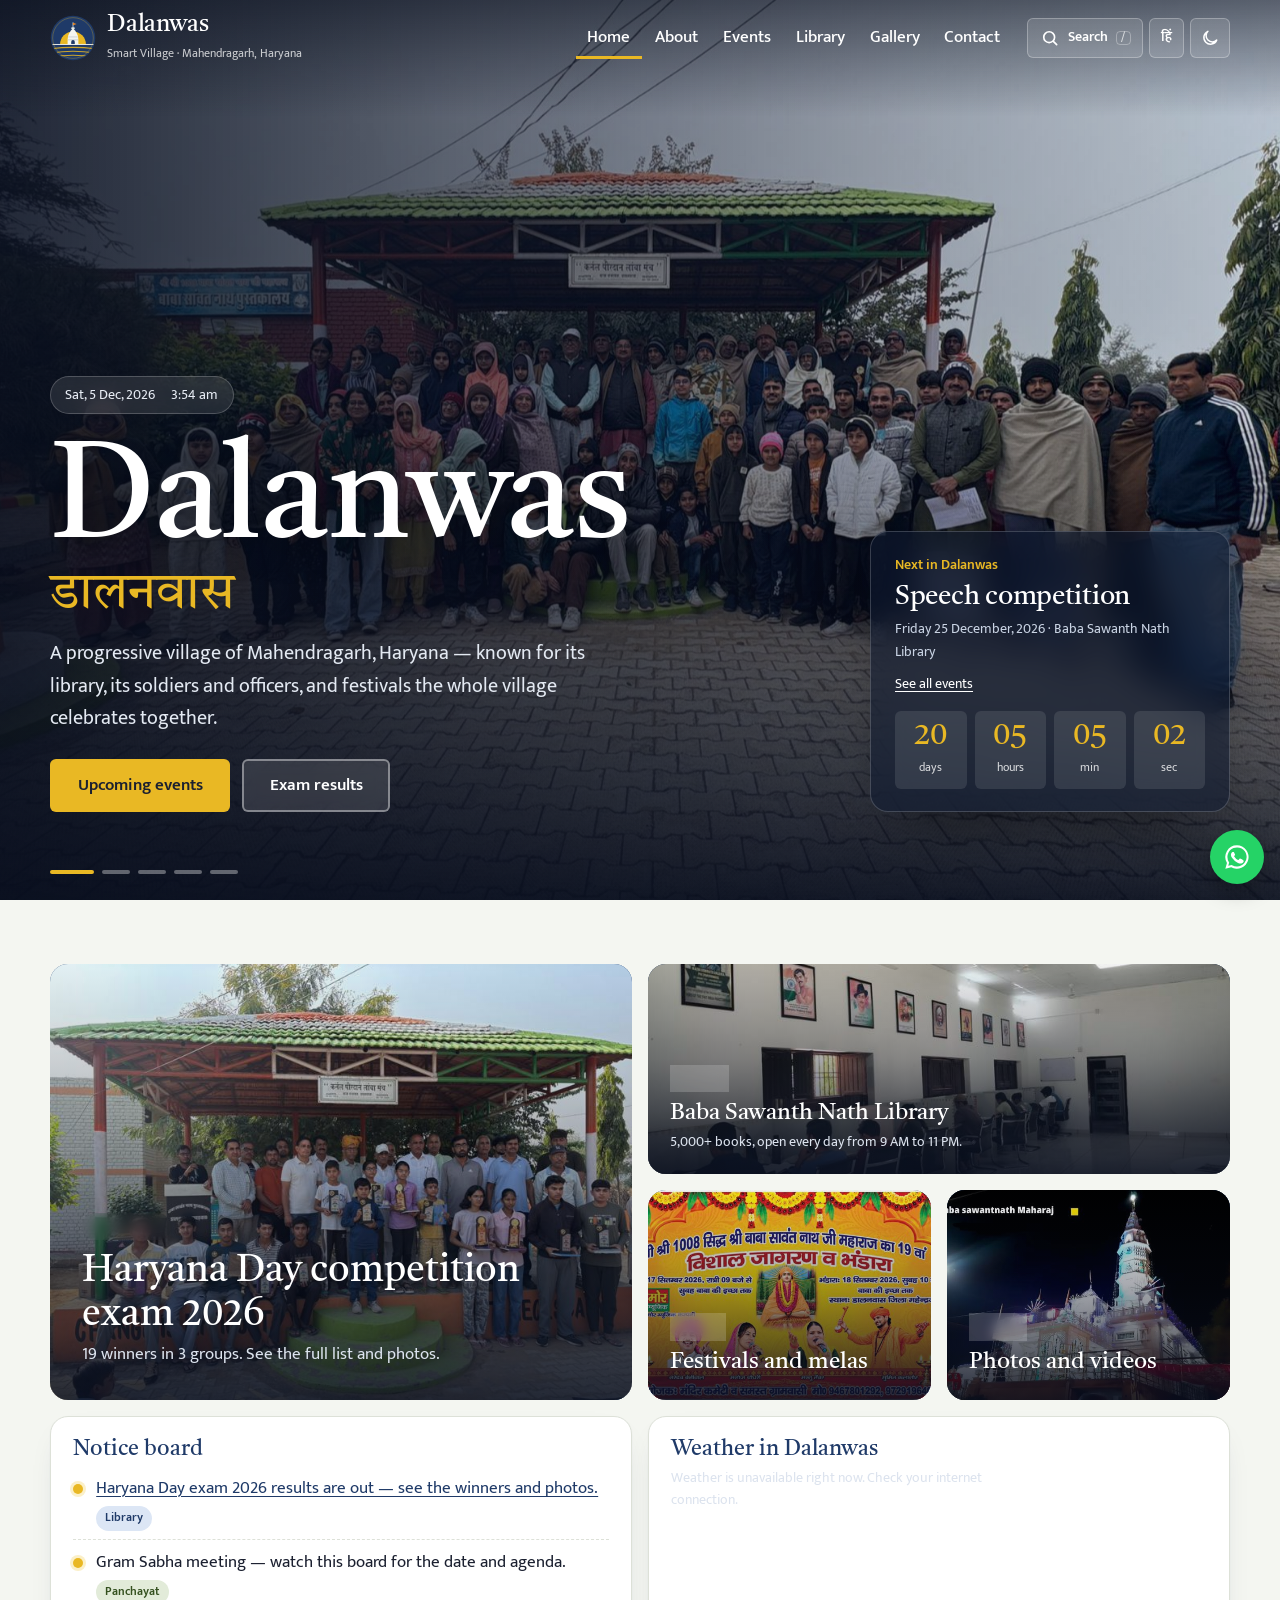
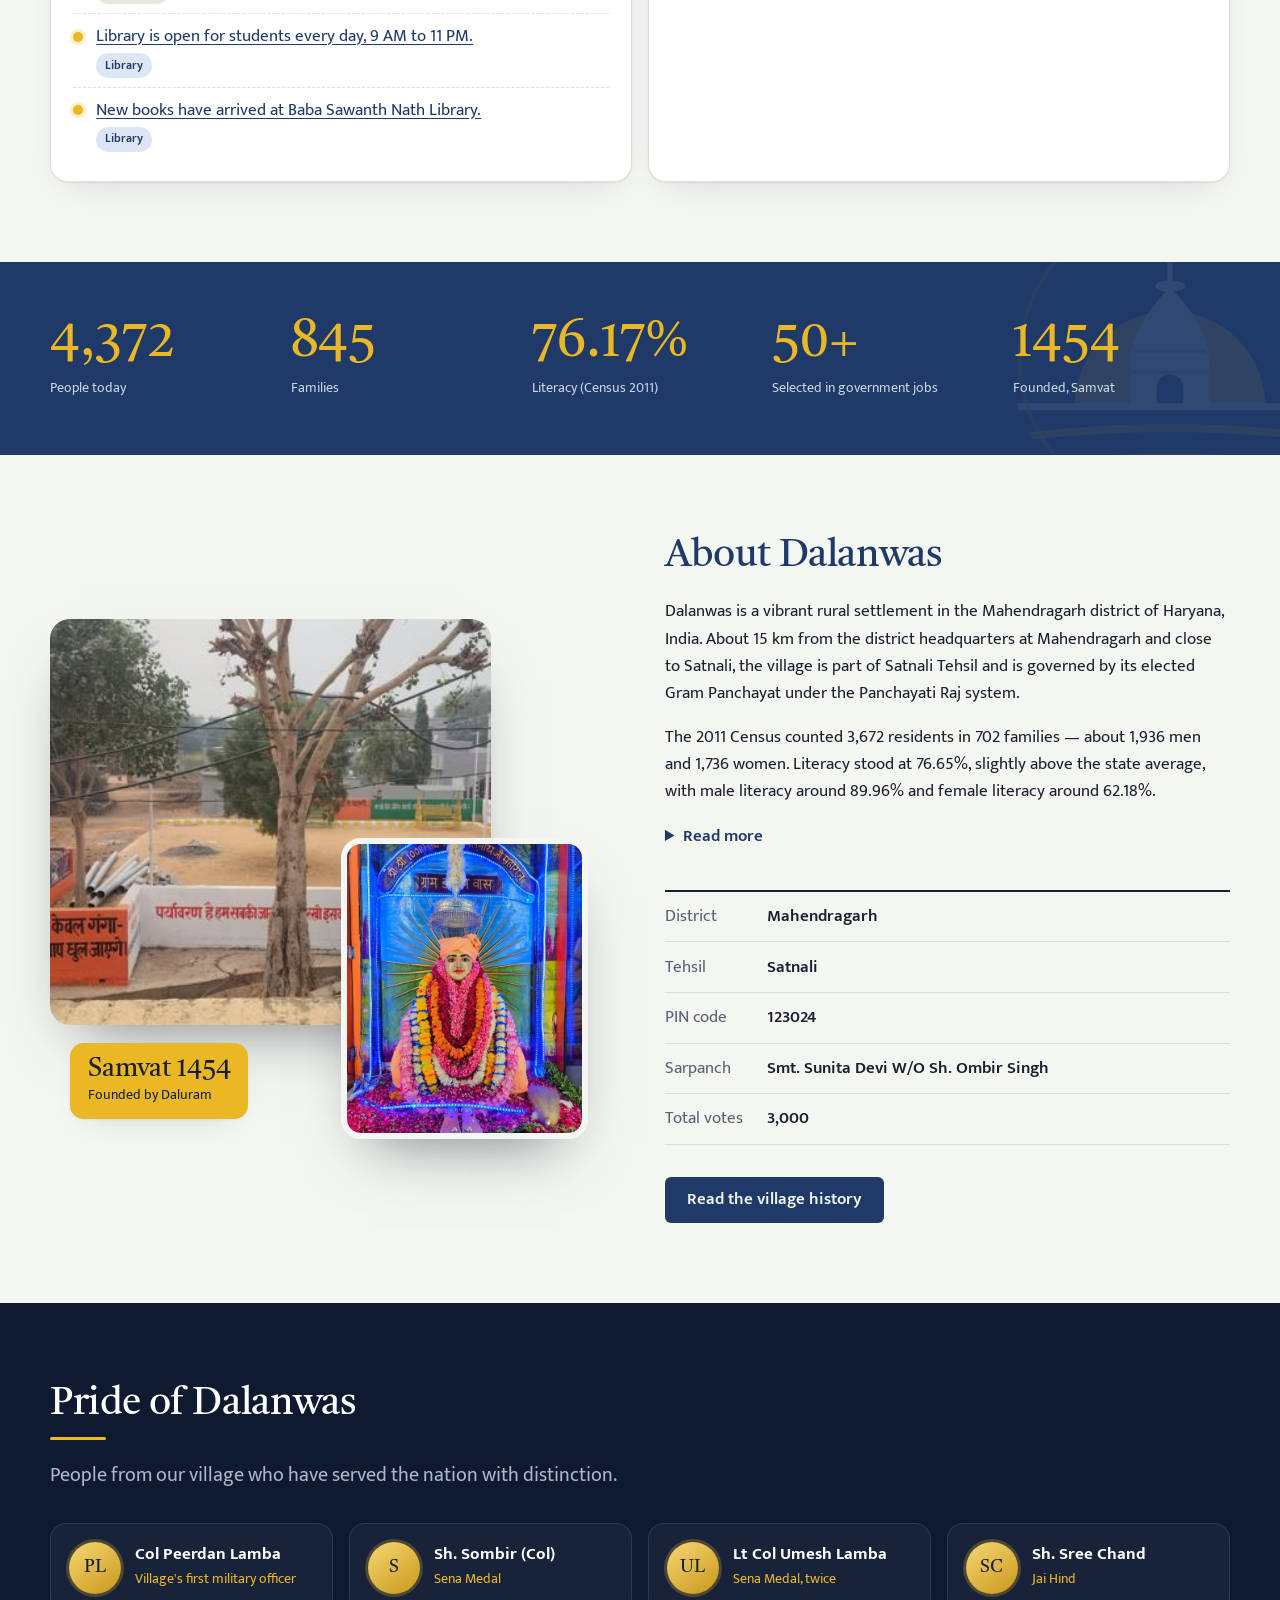
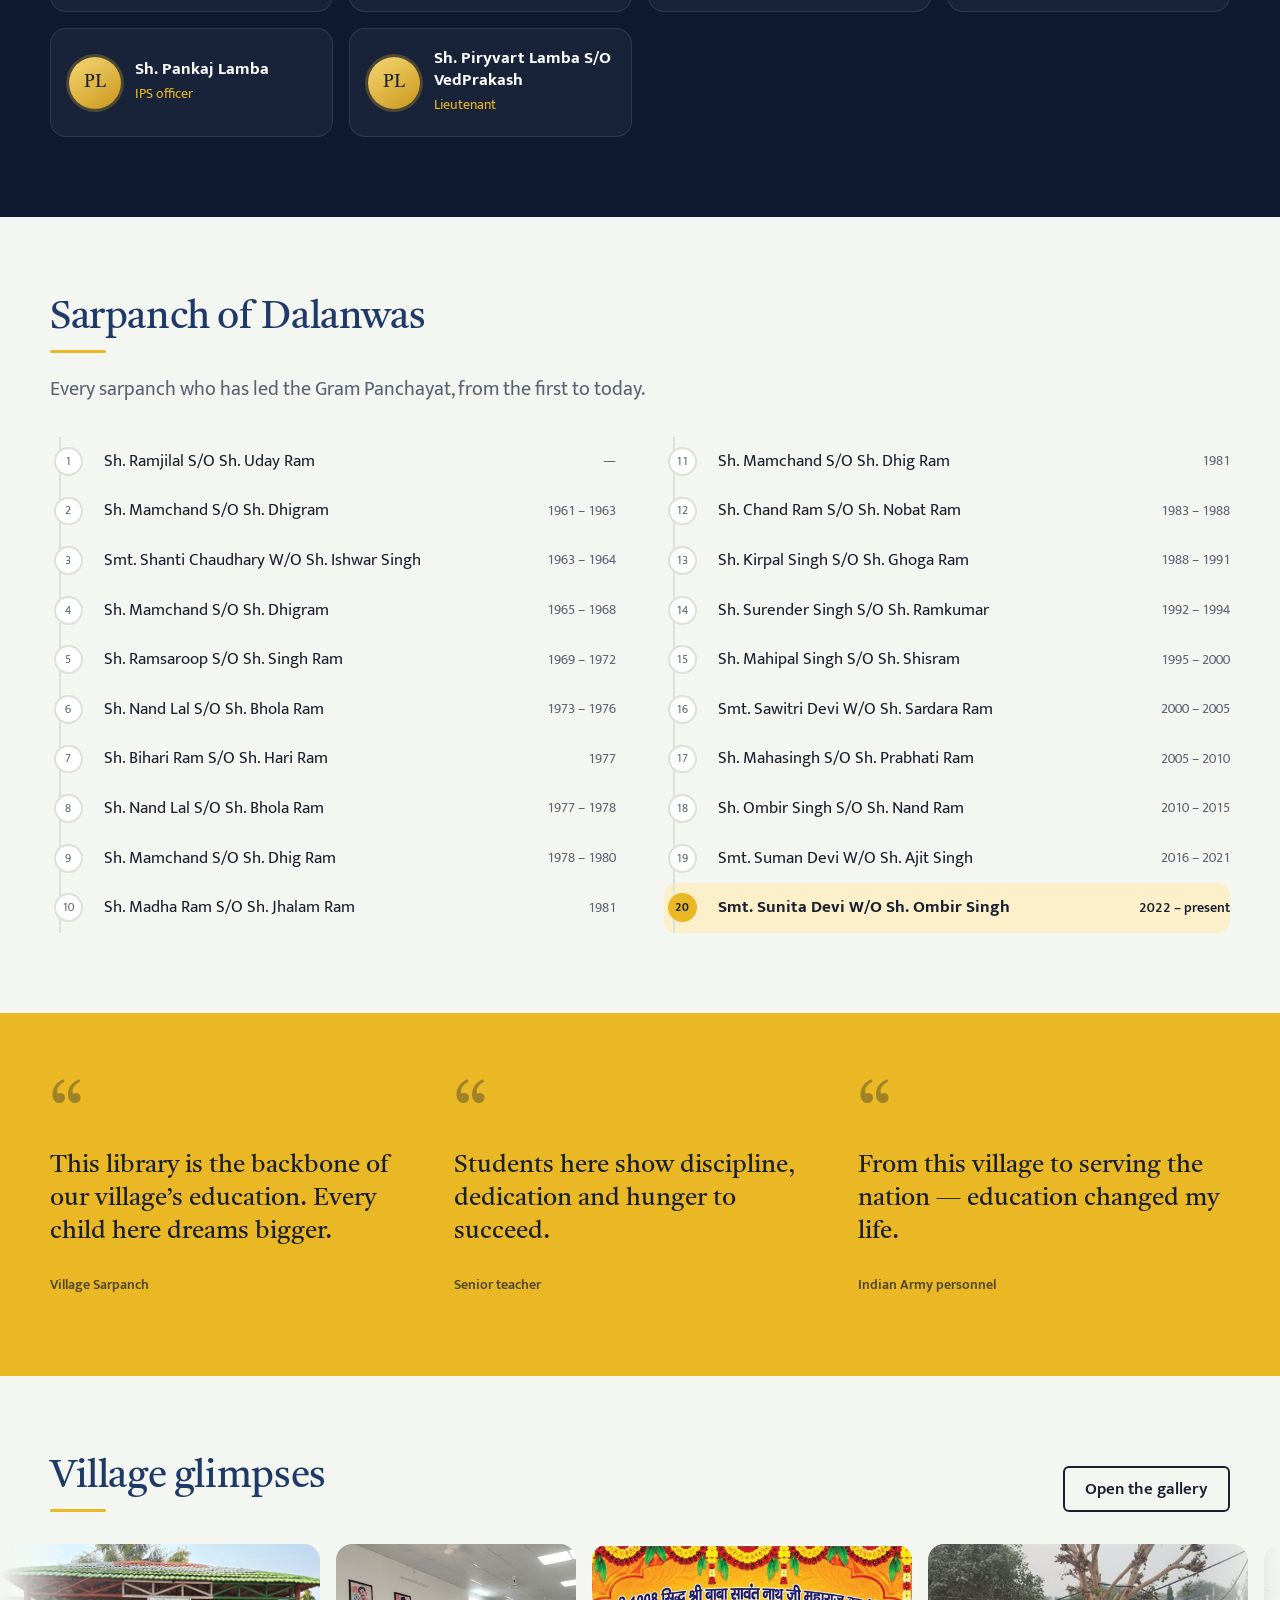
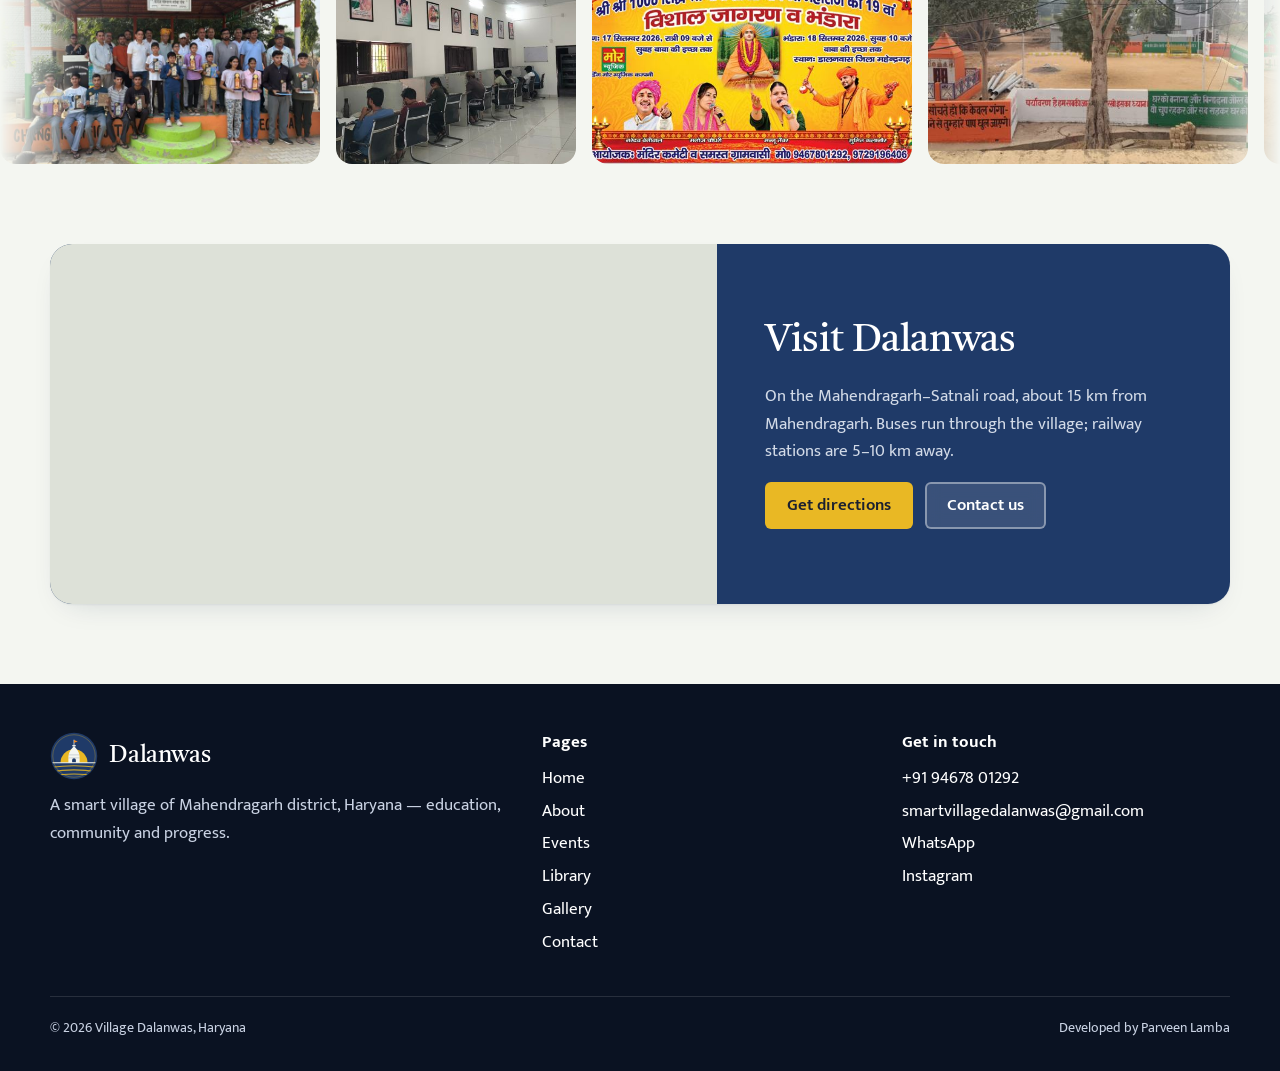
<file: index.html>
<!DOCTYPE html>
<html lang="en">
<head>
<script>(function(w,d,s,l,i){w[l]=w[l]||[];w[l].push({'gtm.start':new Date().getTime(),event:'gtm.js'});var f=d.getElementsByTagName(s)[0],j=d.createElement(s),dl=l!='dataLayer'?'&l='+l:'';j.async=true;j.src='https://www.googletagmanager.com/gtm.js?id='+i+dl;f.parentNode.insertBefore(j,f);})(window,document,'script','dataLayer','GTM-P7F2MM6Q');</script>
<meta charset="UTF-8">
<meta name="viewport" content="width=device-width, initial-scale=1, viewport-fit=cover">
<title>Smart Village Dalanwas | Mahendragarh, Haryana</title>
<meta name="description" content="Official website of Village Dalanwas, Mahendragarh, Haryana: notices, events, Baba Sawanth Nath Library, history, gallery and contact.">
<link rel="canonical" href="https://dalanwas.in/">
<meta property="og:title" content="Smart Village Dalanwas | Mahendragarh, Haryana">
<meta property="og:description" content="Official website of Village Dalanwas, Mahendragarh, Haryana: notices, events, Baba Sawanth Nath Library, history, gallery and contact.">
<meta property="og:image" content="https://dalanwas.in/images/hero.jpg">
<meta property="og:type" content="website">
<meta name="theme-color" content="#1F3A68">
<link rel="manifest" href="manifest.webmanifest">
<link rel="icon" href="icons/icon.svg" type="image/svg+xml">
<link rel="icon" href="icons/favicon-48.png" sizes="48x48">
<link rel="apple-touch-icon" href="icons/apple-touch-icon.png">
<link rel="preload" href="fonts/tiro-devanagari-hindi-latin-400-normal.woff2" as="font" type="font/woff2" crossorigin>
<link rel="preload" href="fonts/mukta-latin-400-normal.woff2" as="font" type="font/woff2" crossorigin>
<script>try{var t=localStorage.getItem('dv-theme')||(matchMedia('(prefers-color-scheme: dark)').matches?'dark':'light');document.documentElement.dataset.theme=t;if(localStorage.getItem('dv-lang')==='hi')document.documentElement.lang='hi'}catch(e){}</script>
<link rel="stylesheet" href="css/site.css?v=4">
<script src="js/data.js?v=4" defer></script>
<script src="js/app.js?v=4" defer></script>
<script type="application/ld+json">{"@context": "https://schema.org", "@type": "Place", "name": "Dalanwas", "description": "Village in Mahendragarh district, Haryana, India", "address": {"@type": "PostalAddress", "addressLocality": "Dalanwas", "addressRegion": "Haryana", "postalCode": "123024", "addressCountry": "IN"}, "geo": {"@type": "GeoCoordinates", "latitude": 28.28, "longitude": 76.15}, "url": "https://dalanwas.in/"}</script>
</head>
<body>
<noscript><iframe src="https://www.googletagmanager.com/ns.html?id=GTM-P7F2MM6Q" height="0" width="0" style="display:none;visibility:hidden"></iframe></noscript>
<a class="skip" href="#main"><span class="en">Skip to content</span><span class="hi">मुख्य सामग्री पर जाएं</span></a>
<header class="header" data-header><div class="wrap">
  <a class="brand" href="index.html" aria-label="Dalanwas home">
    <img class="brand__logo" src="icons/logo.svg" alt="" width="40" height="40">
    <span><span class="brand__name"><span class="en">Dalanwas</span><span class="hi">डालनवास</span></span><span class="brand__sub"><span class="en">Smart Village · Mahendragarh, Haryana</span><span class="hi">स्मार्ट विलेज · महेंद्रगढ़, हरियाणा</span></span></span>
  </a>
  <nav class="nav" aria-label="Main"><a href="index.html"><span class="en">Home</span><span class="hi">होम</span></a><a href="about.html"><span class="en">About</span><span class="hi">परिचय</span></a><a href="events.html"><span class="en">Events</span><span class="hi">कार्यक्रम</span></a><a href="library.html"><span class="en">Library</span><span class="hi">पुस्तकालय</span></a><a href="gallery.html"><span class="en">Gallery</span><span class="hi">गैलरी</span></a><a href="contact.html"><span class="en">Contact</span><span class="hi">संपर्क</span></a></nav>
  <div class="tools">
    <button class="icon-btn search-btn" data-search aria-label="Search"><svg viewBox="0 0 24 24" fill="none" stroke="currentColor" stroke-width="2" stroke-linecap="round"><circle cx="11" cy="11" r="6.5"/><path d="m16 16 4 4"/></svg><span class="label"><span class="en">Search</span><span class="hi">खोजें</span></span><span class="kbd">/</span></button>
    <button class="icon-btn lang-btn" type="button">हिं</button>
    <button class="icon-btn theme-btn" type="button" aria-label="Switch light or dark mode"><svg viewBox="0 0 24 24" fill="none" stroke="currentColor" stroke-width="1.8" stroke-linejoin="round"><path d="M20 14.5A8 8 0 1 1 9.5 4a6.5 6.5 0 0 0 10.5 10.5z"/></svg></button>
    <button class="icon-btn" id="installBtn" data-install hidden aria-label="Install the Dalanwas app" title="Install app"><svg viewBox="0 0 24 24" fill="none" stroke="currentColor" stroke-width="1.8" stroke-linecap="round" stroke-linejoin="round"><path d="M12 4v11m-5-5 5 5 5-5M5 20h14"/></svg></button>
  </div>
</div></header>
<main id="main">
<section class="hero" data-hero>
  <div class="hero__slides" aria-hidden="true"><img class="hero__slide is-on" src="images/hero.jpg" alt="" fetchpriority="high"><img class="hero__slide" data-src="images/haryana-day-2026-prizes.jpg" alt=""><img class="hero__slide" data-src="images/library-study-hall.jpg" alt=""><img class="hero__slide" data-src="images/sawanthnathtemple.jpg" alt=""><img class="hero__slide" data-src="images/village1.jpg" alt=""></div>
  <div class="wrap hero__inner">
    <div class="hero__main">
      <p class="hero__chip"><span id="tbWeather"></span><span id="tbDate"></span><span id="tbTime"></span></p>
      <p class="hero__greet" id="greeting" hidden></p>
      <h1 class="hero__title"><span class="hero__en">Dalanwas</span><span class="hero__hi" lang="hi">डालनवास</span></h1>
      <p class="en hero__lead">A progressive village of Mahendragarh, Haryana — known for its library, its soldiers and officers, and festivals the whole village celebrates together.</p><p class="hi hero__lead">महेंद्रगढ़, हरियाणा का एक प्रगतिशील गांव — अपने पुस्तकालय, देश सेवा करने वाले वीरों और मिलकर मनाए जाने वाले त्योहारों के लिए जाना जाता है।</p>
      <div class="btn-row"><a class="btn btn--sarson btn--lg" href="events.html"><span class="en">Upcoming events</span><span class="hi">आगामी कार्यक्रम</span></a><a class="btn btn--glass btn--lg" href="library.html#results"><span class="en">Exam results</span><span class="hi">परीक्षा परिणाम</span></a></div>
    </div>
    <aside class="hero__next" id="nextEvent" aria-live="polite"></aside>
  </div>
  <div class="hero__dots" role="tablist" aria-label="Photos"></div>
</section>

<section class="section bento-sec"><div class="wrap">
  <div class="bento">
    <a class="tile tile--big" id="tileResult" href="library.html#results" style="background-image:url('images/thumbs/haryana-day-2026-prizes.jpg')"></a>
    <a class="tile tile--wide" href="library.html" style="background-image:url('images/thumbs/library-study-hall.jpg')">
      <span class="tile__tag"><span class="en">Library</span><span class="hi">पुस्तकालय</span></span>
      <h3><span class="en">Baba Sawanth Nath Library</span><span class="hi">बाबा सावंतनाथ पुस्तकालय</span></h3>
      <p class="en">5,000+ books, open every day from 9 AM to 11 PM.</p><p class="hi">5,000+ पुस्तकें, प्रतिदिन सुबह 9 से रात 11 बजे तक खुला।</p>
    </a>
    <a class="tile" href="events.html" style="background-image:url('images/thumbs/jagran-2026.jpg')">
      <span class="tile__tag"><span class="en">Events</span><span class="hi">कार्यक्रम</span></span>
      <h3><span class="en">Festivals and melas</span><span class="hi">त्योहार और मेले</span></h3>
    </a>
    <a class="tile" href="gallery.html" style="background-image:url('images/thumbs/sawanthnathtemple.jpg')">
      <span class="tile__tag"><span class="en">Gallery</span><span class="hi">गैलरी</span></span>
      <h3><span class="en">Photos and videos</span><span class="hi">फोटो और वीडियो</span></h3>
    </a>
    <div class="tile tile--panel tile--notices" id="notices-panel">
      <h3><span class="en">Notice board</span><span class="hi">सूचना पट</span></h3>
      <ul class="notices" id="notices" data-limit="4"></ul>
    </div>
    <div class="tile tile--panel tile--weather" id="weather-panel">
      <h3><span class="en">Weather in Dalanwas</span><span class="hi">डालनवास का मौसम</span></h3>
      <div id="weather"><p class="muted"><span class="en">Loading forecast…</span><span class="hi">मौसम लोड हो रहा है…</span></p></div>
    </div>
  </div>
</div></section>

<section class="band"><div class="wrap band__grid">
  <div><span class="num"><span data-count="4400">4,400</span></span><span class="lbl"><span class="en">People today</span><span class="hi">आज की जनसंख्या</span></span></div>
  <div><span class="num"><span data-count="850">850</span></span><span class="lbl"><span class="en">Families</span><span class="hi">परिवार</span></span></div>
  <div><span class="num"><span data-count="76.65">76.65</span>%</span><span class="lbl"><span class="en">Literacy (Census 2011)</span><span class="hi">साक्षरता (जनगणना 2011)</span></span></div>
  <div><span class="num"><span data-count="50">50</span>+</span><span class="lbl"><span class="en">Selected in government jobs</span><span class="hi">सरकारी नौकरी में चयनित</span></span></div>
  <div><span class="num">1454</span><span class="lbl"><span class="en">Founded, Samvat</span><span class="hi">स्थापना, सम्वत</span></span></div>
</div></section>

<section class="section" id="about"><div class="wrap about">
  <div class="collage" aria-hidden="true">
    <img class="collage__a" loading="lazy" src="images/thumbs/village1.jpg" alt="">
    <img class="collage__b" loading="lazy" src="images/thumbs/babasawanthnathji.jpg" alt="">
    <span class="collage__badge"><b><span class="en">Samvat 1454</span><span class="hi">सम्वत 1454</span></b><span class="en">Founded by Daluram</span><span class="hi">डालूराम द्वारा स्थापित</span></span>
  </div>
  <div class="prose">
    <h2><span class="en">About Dalanwas</span><span class="hi">डालनवास के बारे में</span></h2>
    <p class="en">Dalanwas is a vibrant rural settlement in the Mahendragarh district of Haryana, India. About 15 km from the district headquarters at Mahendragarh and close to Satnali, the village is part of Satnali Tehsil and is governed by its elected Gram Panchayat under the Panchayati Raj system.</p><p class="hi">डालनवास हरियाणा के महेन्द्रगढ़ जिले का एक जीवंत ग्रामीण गांव है। महेन्द्रगढ़ जिला मुख्यालय से लगभग 15 किलोमीटर और सतनाली के पास स्थित, यह गांव सतनाली तहसील का हिस्सा है और निर्वाचित ग्राम पंचायत द्वारा पंचायती राज प्रणाली के तहत शासित है।</p><p class="en">The 2011 Census counted 3,672 residents in 702 families — about 1,936 men and 1,736 women. Literacy stood at 76.65%, slightly above the state average, with male literacy around 89.96% and female literacy around 62.18%.</p><p class="hi">2011 की जनगणना के अनुसार, डालनवास में 702 परिवारों में कुल 3,672 निवासी थे — लगभग 1,936 पुरुष और 1,736 महिलाएं। गांव की साक्षरता दर 76.65% है, जो राज्य औसत से थोड़ी अधिक है; पुरुष साक्षरता लगभग 89.96% और महिला साक्षरता लगभग 62.18% है।</p>
    <details class="more"><summary><span class="en">Read more</span><span class="hi">और पढ़ें</span></summary><p class="en">Dalanwas lies on the Mahendragarh–Satnali road, with good connections to Narnaul and Pilani. Public and private buses run through the village, and railway stations are 5–10 km away, making travel for study, work and trade easy.</p><p class="hi">डालनवास महेन्द्रगढ़–सतनाली सड़क पर स्थित है, जिससे नारनौल और पिलानी जैसे शहरों से अच्छा संपर्क है। सार्वजनिक और निजी बस सेवाएं उपलब्ध हैं, और रेलवे स्टेशन 5–10 किलोमीटर के भीतर हैं।</p><p class="en">Farming is still a major occupation, yet the village puts strong emphasis on education. Government Girls Senior Secondary School, Nalanda Vidya Peeth School and several primary schools serve local children.</p><p class="hi">खेती अब भी कई परिवारों का मुख्य पेशा है, फिर भी गांव शिक्षा पर विशेष जोर देता है। यहां राजकीय कन्या वरिष्ठ माध्यमिक विद्यालय, नालंदा विद्या पीठ स्कूल और कई प्राथमिक विद्यालय हैं।</p><p class="en">The Baba Sawanth Nath Library is a community learning centre where students preparing for SSC, banking, engineering and other exams find books and a quiet place to study.</p><p class="hi">बाबा सावंतनाथ पुस्तकालय एक सामुदायिक अध्ययन केंद्र है, जहां एसएससी, बैंकिंग, इंजीनियरिंग और अन्य परीक्षाओं की तैयारी करने वाले छात्रों को पुस्तकें और शांत वातावरण मिलता है।</p><p class="en">Culturally, Dalanwas reflects the traditions of rural Haryana. Holi and Diwali are celebrated with the whole community, and fairs such as the Dadi Sati Mela keep the festive spirit alive.</p><p class="hi">सांस्कृतिक रूप से, डालनवास ग्रामीण हरियाणा की परंपराओं को दर्शाता है। होली और दीवाली पूरे गांव के साथ मनाई जाती हैं, और दादी सती मेला जैसे मेले उत्सव की भावना को जीवित रखते हैं।</p><p class="en">Life in Dalanwas balances tradition with progress — rooted in agriculture, open to education and connectivity, and held together by a close-knit community.</p><p class="hi">डालनवास में जीवन परंपरा और प्रगति का संतुलन है — कृषि में रचा-बसा, शिक्षा और संपर्क के लिए खुला, और एक घनिष्ठ समुदाय से जुड़ा हुआ।</p></details>
    <dl class="facts" id="admin">
      <dt><span class="en">District</span><span class="hi">जिला</span></dt><dd><span class="en">Mahendragarh</span><span class="hi">महेंद्रगढ़</span></dd>
      <dt><span class="en">Tehsil</span><span class="hi">तहसील</span></dt><dd><span class="en">Satnali</span><span class="hi">सतनाली</span></dd>
      <dt><span class="en">PIN code</span><span class="hi">पिन कोड</span></dt><dd>123024</dd>
      <dt><span class="en">Sarpanch</span><span class="hi">सरपंच</span></dt><dd>Smt. Sunita Devi W/O Sh. Ombir Singh</dd>
      <dt><span class="en">Total votes</span><span class="hi">कुल मतदाता</span></dt><dd>3,000</dd>
    </dl>
    <a class="btn btn--neel" href="about.html"><span class="en">Read the village history</span><span class="hi">गांव का इतिहास पढ़ें</span></a>
  </div>
</div></section>

<section class="section section--dark" id="pride-section"><div class="wrap">
  <div class="section-head"><h2><span class="en">Pride of Dalanwas</span><span class="hi">डालनवास का गौरव</span></h2><p class="en">People from our village who have served the nation with distinction.</p><p class="hi">हमारे गांव के वे लोग जिन्होंने देश की सेवा में नाम कमाया।</p></div>
  <div class="people people--medals" id="pride"></div>
</div></section>

<section class="section" id="sarpanch-section"><div class="wrap">
  <div class="section-head"><h2><span class="en">Sarpanch of Dalanwas</span><span class="hi">डालनवास के सरपंच</span></h2><p class="en">Every sarpanch who has led the Gram Panchayat, from the first to today.</p><p class="hi">पहले से लेकर आज तक, ग्राम पंचायत का नेतृत्व करने वाले सभी सरपंच।</p></div>
  <ol class="timeline" id="sarpanch"></ol>
</div></section>

<section class="section section--sarson"><div class="wrap">
  <div class="quotes quotes--big">
    <blockquote class="quote"><p class="en">This library is the backbone of our village’s education. Every child here dreams bigger.</p><p class="hi">यह पुस्तकालय हमारे गांव की शिक्षा की रीढ़ है। यहां का हर बच्चा बड़े सपने देखता है।</p><footer><span class="en">Village Sarpanch</span><span class="hi">ग्राम सरपंच</span></footer></blockquote>
    <blockquote class="quote"><p class="en">Students here show discipline, dedication and hunger to succeed.</p><p class="hi">यहां के छात्रों में अनुशासन, लगन और सफलता की भूख है।</p><footer><span class="en">Senior teacher</span><span class="hi">वरिष्ठ शिक्षक</span></footer></blockquote>
    <blockquote class="quote"><p class="en">From this village to serving the nation — education changed my life.</p><p class="hi">इस गांव से देश सेवा तक — शिक्षा ने मेरा जीवन बदल दिया।</p><footer><span class="en">Indian Army personnel</span><span class="hi">भारतीय सेना के जवान</span></footer></blockquote>
  </div>
</div></section>

<section class="section marquee-sec" aria-label="Village glimpses">
  <div class="wrap section-head section-head--row"><h2><span class="en">Village glimpses</span><span class="hi">गांव की झलकियां</span></h2><a class="btn btn--ghost" href="gallery.html"><span class="en">Open the gallery</span><span class="hi">गैलरी खोलें</span></a></div>
  <div class="marquee"><div class="marquee__track" data-gallery="marquee" data-cat="village heritage library" data-limit="16"></div></div>
</section>

<section class="section cta" style="padding-top:0"><div class="wrap cta__grid">
  <iframe class="map" title="Map of Dalanwas" loading="lazy" src="https://www.google.com/maps?q=Dalanwas,Haryana&output=embed"></iframe>
  <div class="cta__box">
    <h2><span class="en">Visit Dalanwas</span><span class="hi">डालनवास आइए</span></h2>
    <p class="en">On the Mahendragarh–Satnali road, about 15 km from Mahendragarh. Buses run through the village; railway stations are 5–10 km away.</p><p class="hi">महेंद्रगढ़–सतनाली सड़क पर, महेंद्रगढ़ से लगभग 15 किलोमीटर। बसें गांव से होकर जाती हैं; रेलवे स्टेशन 5–10 किलोमीटर दूर हैं।</p>
    <div class="btn-row"><a class="btn btn--sarson" href="https://www.google.com/maps/dir/?api=1&destination=Dalanwas,Haryana" target="_blank" rel="noopener"><span class="en">Get directions</span><span class="hi">रास्ता देखें</span></a><a class="btn btn--glass" href="contact.html"><span class="en">Contact us</span><span class="hi">संपर्क करें</span></a></div>
  </div>
</div></section>
</main>
<footer class="footer"><div class="wrap">
  <div class="footer__grid">
    <div>
      <a class="brand" href="index.html"><img class="brand__logo" src="icons/logo.svg" alt="" width="48" height="48"><span class="brand__name"><span class="en">Dalanwas</span><span class="hi">डालनवास</span></span></a>
      <p class="en">A smart village of Mahendragarh district, Haryana — education, community and progress.</p><p class="hi">हरियाणा के महेंद्रगढ़ जिले का स्मार्ट गांव — शिक्षा, समुदाय और प्रगति।</p>
      <button class="btn btn--sarson btn--sm" data-install hidden><svg width="18" height="18" viewBox="0 0 24 24" fill="none" stroke="currentColor" stroke-width="1.8" stroke-linecap="round" stroke-linejoin="round"><path d="M12 4v11m-5-5 5 5 5-5M5 20h14"/></svg><span class="en">Install the app</span><span class="hi">ऐप इंस्टॉल करें</span></button>
    </div>
    <div><h3><span class="en">Pages</span><span class="hi">पेज</span></h3><ul><li><a href="index.html"><span class="en">Home</span><span class="hi">होम</span></a></li><li><a href="about.html"><span class="en">About</span><span class="hi">परिचय</span></a></li><li><a href="events.html"><span class="en">Events</span><span class="hi">कार्यक्रम</span></a></li><li><a href="library.html"><span class="en">Library</span><span class="hi">पुस्तकालय</span></a></li><li><a href="gallery.html"><span class="en">Gallery</span><span class="hi">गैलरी</span></a></li><li><a href="contact.html"><span class="en">Contact</span><span class="hi">संपर्क</span></a></li></ul></div>
    <div><h3><span class="en">Get in touch</span><span class="hi">संपर्क करें</span></h3><ul>
      <li><a href="tel:+919467801292">+91 94678 01292</a></li>
      <li><a href="mailto:smartvillagedalanwas@gmail.com">smartvillagedalanwas@gmail.com</a></li>
      <li><a href="https://wa.me/919467801292" target="_blank" rel="noopener">WhatsApp</a></li>
      <li><a href="https://www.instagram.com/baba_sanwat_nath_library/" target="_blank" rel="noopener">Instagram</a></li>
    </ul></div>
  </div>
  <div class="footer__bottom">
    <span>© <span data-year></span> <span class="en">Village Dalanwas, Haryana</span><span class="hi">गांव डालनवास, हरियाणा</span></span>
    <span><span class="en">Developed by</span><span class="hi">निर्माता</span> Parveen Lamba</span>
  </div>
</div></footer>
<a class="fab-wa" href="https://wa.me/919467801292" target="_blank" rel="noopener" aria-label="Chat on WhatsApp"><svg viewBox="0 0 24 24" fill="currentColor"><path d="M12 2a10 10 0 0 0-8.6 15.1L2 22l5-1.3A10 10 0 1 0 12 2zm0 18.2a8.2 8.2 0 0 1-4.2-1.2l-.3-.2-3 .8.8-2.9-.2-.3A8.2 8.2 0 1 1 12 20.2zm4.5-6.1c-.2-.1-1.5-.7-1.7-.8s-.4-.1-.6.1-.7.8-.8 1-.3.2-.5.1a6.7 6.7 0 0 1-3.3-2.9c-.2-.4.2-.4.7-1.3.1-.2 0-.3 0-.4l-.8-1.8c-.2-.5-.4-.4-.6-.4h-.5a1 1 0 0 0-.7.3 3 3 0 0 0-.9 2.2 5.2 5.2 0 0 0 1.1 2.7 11.9 11.9 0 0 0 4.6 4c1.7.7 2.4.8 3.2.7a2.8 2.8 0 0 0 1.8-1.3 2.3 2.3 0 0 0 .2-1.3c-.1-.1-.3-.2-.5-.3z"/></svg></a>
<nav class="tabbar" aria-label="Quick"><a href="index.html"><svg viewBox="0 0 24 24" fill="none" stroke="currentColor" stroke-width="1.8" stroke-linecap="round" stroke-linejoin="round"><path d="M3 11 12 4l9 7"/><path d="M5 10v10h14V10"/><path d="M10 20v-6h4v6"/></svg><span class="en">Home</span><span class="hi">होम</span></a><a href="events.html"><svg viewBox="0 0 24 24" fill="none" stroke="currentColor" stroke-width="1.8" stroke-linecap="round"><rect x="3.5" y="5" width="17" height="15" rx="2"/><path d="M3.5 10h17M8 3v4M16 3v4"/></svg><span class="en">Events</span><span class="hi">कार्यक्रम</span></a><a href="library.html"><svg viewBox="0 0 24 24" fill="none" stroke="currentColor" stroke-width="1.8" stroke-linejoin="round"><path d="M4 5.5C4 4.7 4.7 4 5.5 4H11v16H5.5A1.5 1.5 0 0 1 4 18.5z"/><path d="M20 5.5c0-.8-.7-1.5-1.5-1.5H13v16h5.5c.8 0 1.5-.7 1.5-1.5z"/></svg><span class="en">Library</span><span class="hi">पुस्तकालय</span></a><a href="gallery.html"><svg viewBox="0 0 24 24" fill="none" stroke="currentColor" stroke-width="1.8" stroke-linejoin="round"><rect x="3" y="5" width="18" height="14" rx="2"/><circle cx="9" cy="10" r="1.6"/><path d="m4 18 5-5 4 4 3-3 4 4"/></svg><span class="en">Gallery</span><span class="hi">गैलरी</span></a><button type="button" data-drawer><svg viewBox="0 0 24 24" fill="none" stroke="currentColor" stroke-width="1.8" stroke-linecap="round"><path d="M4 7h16M4 12h16M4 17h16"/></svg><span class="en">More</span><span class="hi">और</span></button></nav>
<div class="drawer" id="drawer" role="dialog" aria-modal="true" aria-label="Menu"><div class="drawer__scrim"></div><div class="drawer__panel"><a href="index.html"><span class="en">Home</span><span class="hi">होम</span></a><a href="about.html"><span class="en">About</span><span class="hi">परिचय</span></a><a href="events.html"><span class="en">Events</span><span class="hi">कार्यक्रम</span></a><a href="library.html"><span class="en">Library</span><span class="hi">पुस्तकालय</span></a><a href="gallery.html"><span class="en">Gallery</span><span class="hi">गैलरी</span></a><a href="contact.html"><span class="en">Contact</span><span class="hi">संपर्क</span></a>
  <div class="btn-row" style="margin-top:1rem"><button class="btn btn--ghost btn--sm" data-search><span class="en">Search</span><span class="hi">खोजें</span></button><button class="btn btn--sarson btn--sm" data-install hidden><span class="en">Install the app</span><span class="hi">ऐप इंस्टॉल करें</span></button></div>
</div></div>
</body>
</html>
</file>
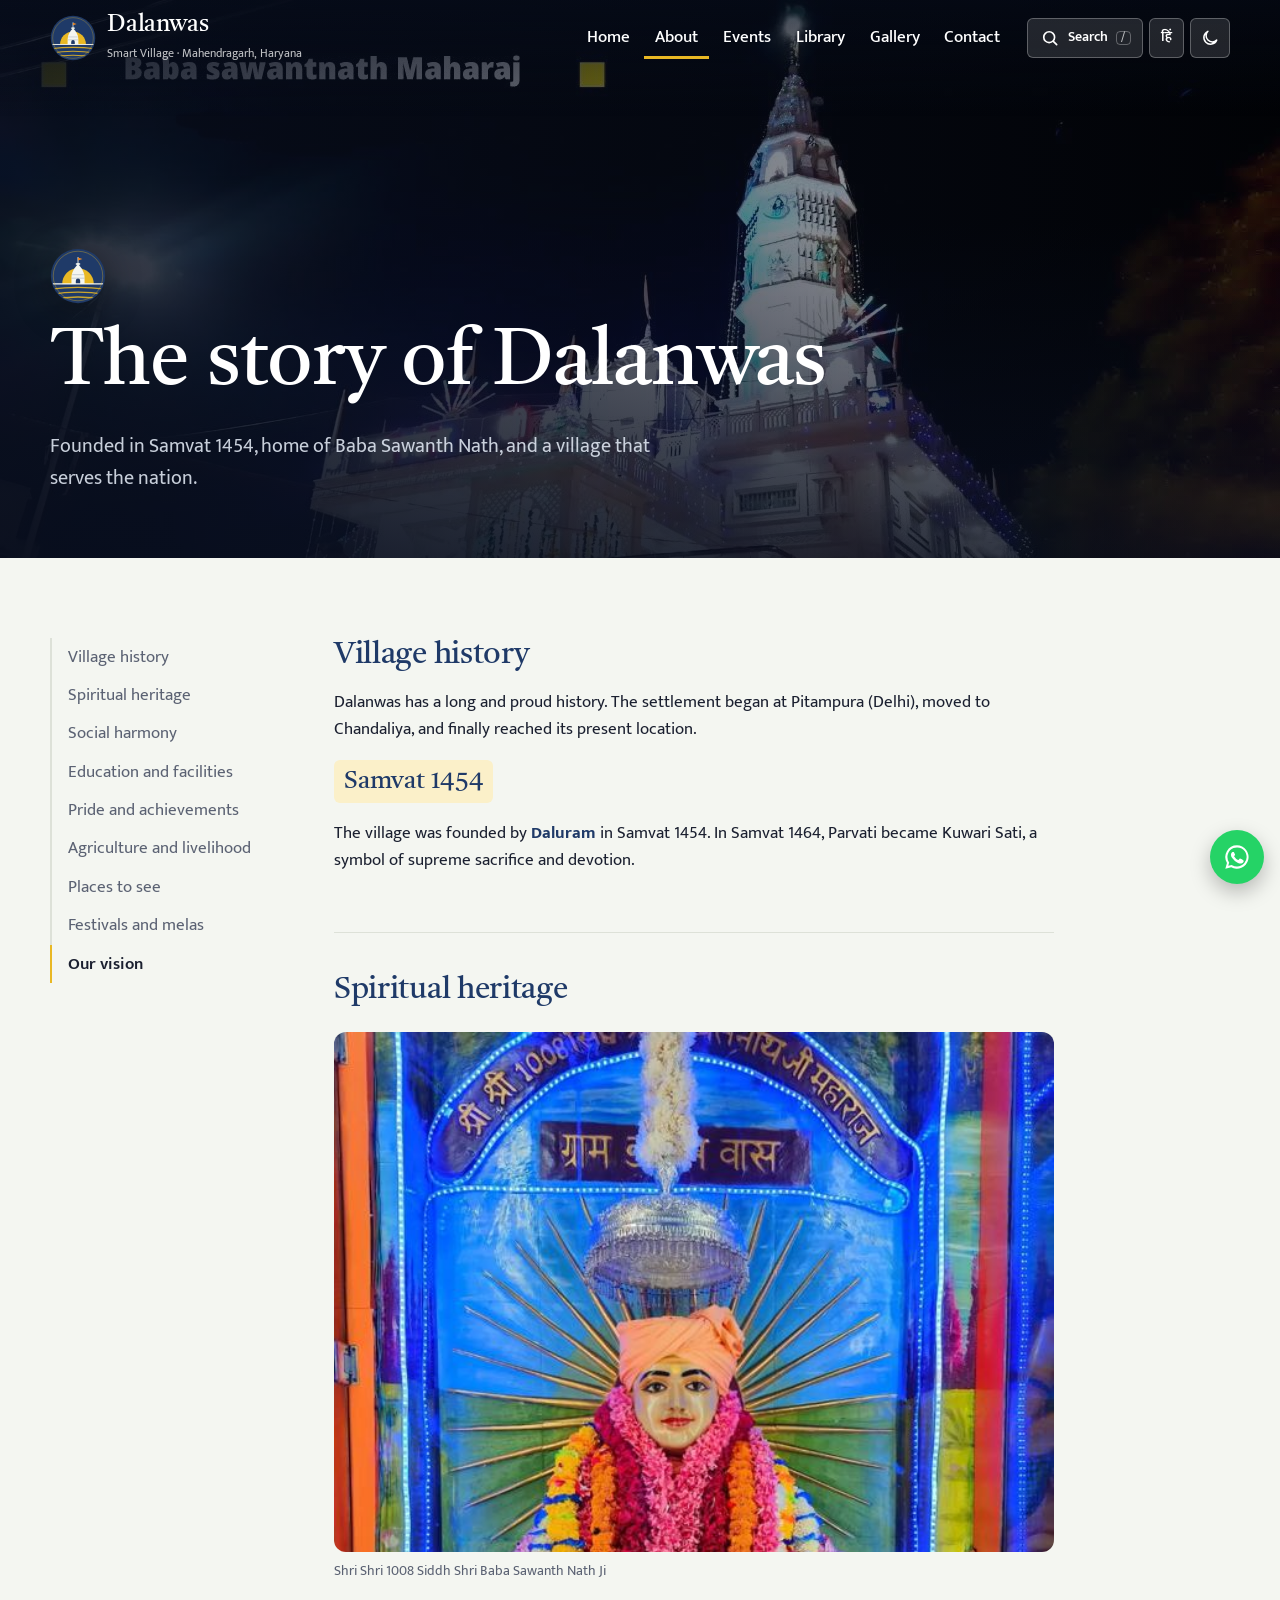
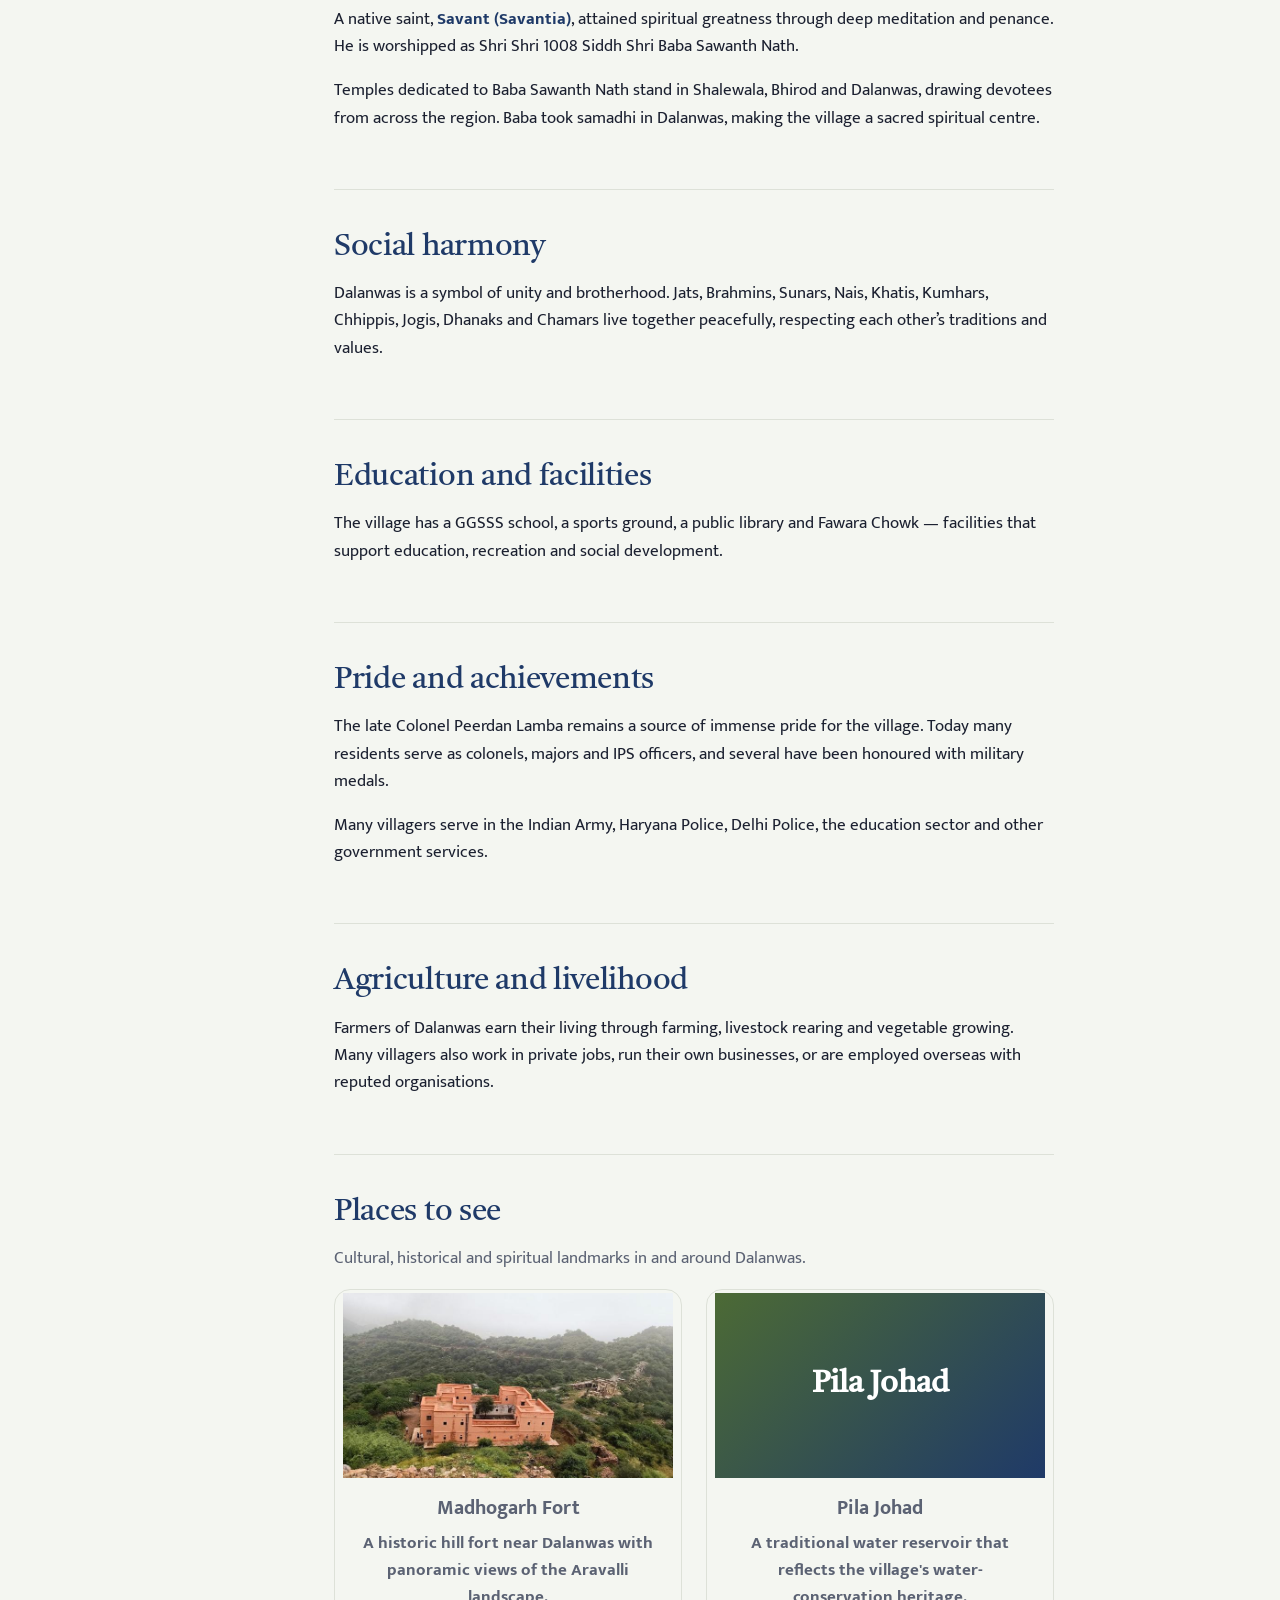
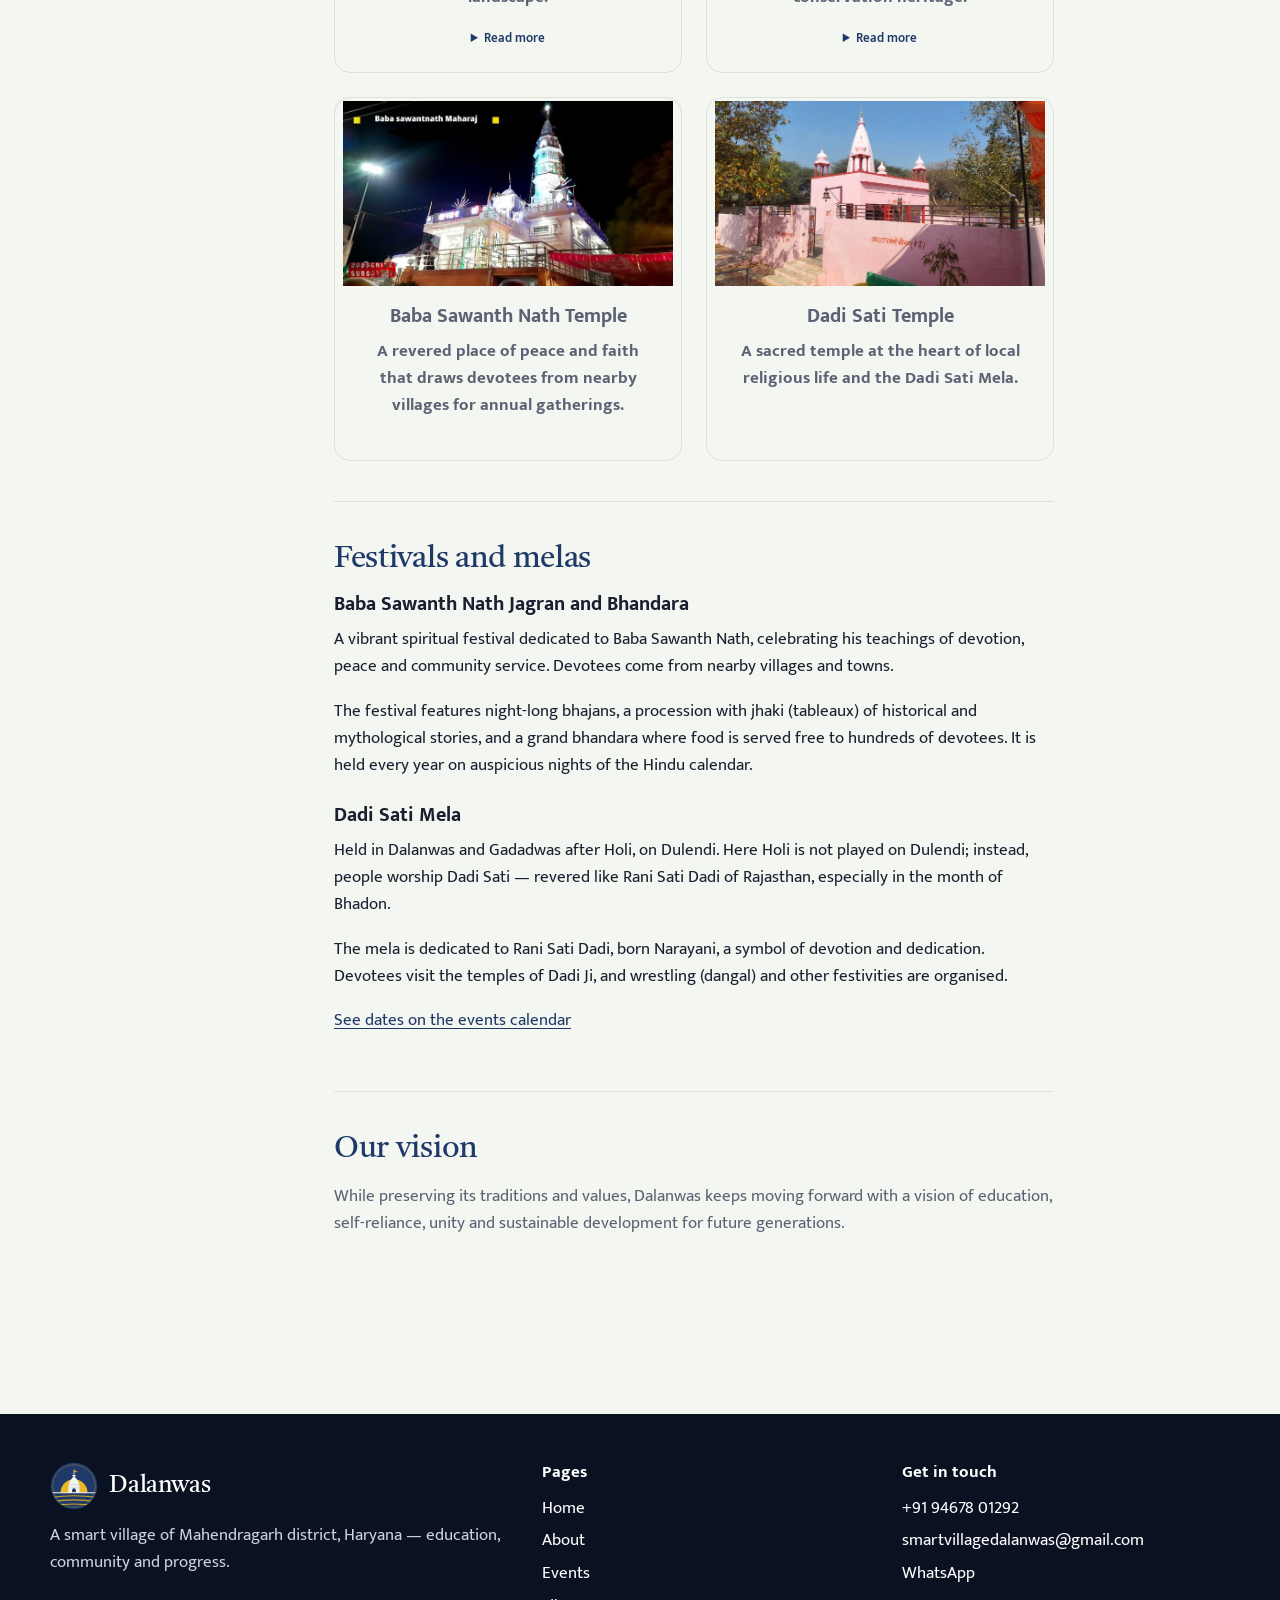
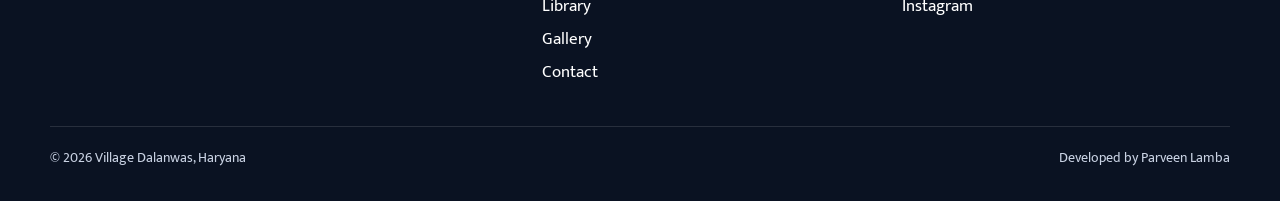
<file: about.html>
<!DOCTYPE html>
<html lang="en">
<head>
<script>(function(w,d,s,l,i){w[l]=w[l]||[];w[l].push({'gtm.start':new Date().getTime(),event:'gtm.js'});var f=d.getElementsByTagName(s)[0],j=d.createElement(s),dl=l!='dataLayer'?'&l='+l:'';j.async=true;j.src='https://www.googletagmanager.com/gtm.js?id='+i+dl;f.parentNode.insertBefore(j,f);})(window,document,'script','dataLayer','GTM-P7F2MM6Q');</script>
<meta charset="UTF-8">
<meta name="viewport" content="width=device-width, initial-scale=1, viewport-fit=cover">
<title>About Dalanwas — history, heritage and places | Village Dalanwas</title>
<meta name="description" content="History of Village Dalanwas since Samvat 1454, Baba Sawanth Nath, social harmony, Madhogarh Fort, Pila Johad and the Dadi Sati Mela.">
<link rel="canonical" href="https://dalanwas.in/about.html">
<meta property="og:title" content="About Dalanwas — history, heritage and places | Village Dalanwas">
<meta property="og:description" content="History of Village Dalanwas since Samvat 1454, Baba Sawanth Nath, social harmony, Madhogarh Fort, Pila Johad and the Dadi Sati Mela.">
<meta property="og:image" content="https://dalanwas.in/images/hero.jpg">
<meta property="og:type" content="website">
<meta name="theme-color" content="#1F3A68">
<link rel="manifest" href="manifest.webmanifest">
<link rel="icon" href="icons/icon.svg" type="image/svg+xml">
<link rel="icon" href="icons/favicon-48.png" sizes="48x48">
<link rel="apple-touch-icon" href="icons/apple-touch-icon.png">
<link rel="preload" href="fonts/tiro-devanagari-hindi-latin-400-normal.woff2" as="font" type="font/woff2" crossorigin>
<link rel="preload" href="fonts/mukta-latin-400-normal.woff2" as="font" type="font/woff2" crossorigin>
<script>try{var t=localStorage.getItem('dv-theme')||(matchMedia('(prefers-color-scheme: dark)').matches?'dark':'light');document.documentElement.dataset.theme=t;if(localStorage.getItem('dv-lang')==='hi')document.documentElement.lang='hi'}catch(e){}</script>
<link rel="stylesheet" href="css/site.css?v=4">
<script src="js/data.js?v=4" defer></script>
<script src="js/app.js?v=4" defer></script>

</head>
<body>
<noscript><iframe src="https://www.googletagmanager.com/ns.html?id=GTM-P7F2MM6Q" height="0" width="0" style="display:none;visibility:hidden"></iframe></noscript>
<a class="skip" href="#main"><span class="en">Skip to content</span><span class="hi">मुख्य सामग्री पर जाएं</span></a>
<header class="header" data-header><div class="wrap">
  <a class="brand" href="index.html" aria-label="Dalanwas home">
    <img class="brand__logo" src="icons/logo.svg" alt="" width="40" height="40">
    <span><span class="brand__name"><span class="en">Dalanwas</span><span class="hi">डालनवास</span></span><span class="brand__sub"><span class="en">Smart Village · Mahendragarh, Haryana</span><span class="hi">स्मार्ट विलेज · महेंद्रगढ़, हरियाणा</span></span></span>
  </a>
  <nav class="nav" aria-label="Main"><a href="index.html"><span class="en">Home</span><span class="hi">होम</span></a><a href="about.html"><span class="en">About</span><span class="hi">परिचय</span></a><a href="events.html"><span class="en">Events</span><span class="hi">कार्यक्रम</span></a><a href="library.html"><span class="en">Library</span><span class="hi">पुस्तकालय</span></a><a href="gallery.html"><span class="en">Gallery</span><span class="hi">गैलरी</span></a><a href="contact.html"><span class="en">Contact</span><span class="hi">संपर्क</span></a></nav>
  <div class="tools">
    <button class="icon-btn search-btn" data-search aria-label="Search"><svg viewBox="0 0 24 24" fill="none" stroke="currentColor" stroke-width="2" stroke-linecap="round"><circle cx="11" cy="11" r="6.5"/><path d="m16 16 4 4"/></svg><span class="label"><span class="en">Search</span><span class="hi">खोजें</span></span><span class="kbd">/</span></button>
    <button class="icon-btn lang-btn" type="button">हिं</button>
    <button class="icon-btn theme-btn" type="button" aria-label="Switch light or dark mode"><svg viewBox="0 0 24 24" fill="none" stroke="currentColor" stroke-width="1.8" stroke-linejoin="round"><path d="M20 14.5A8 8 0 1 1 9.5 4a6.5 6.5 0 0 0 10.5 10.5z"/></svg></button>
    <button class="icon-btn" id="installBtn" data-install hidden aria-label="Install the Dalanwas app" title="Install app"><svg viewBox="0 0 24 24" fill="none" stroke="currentColor" stroke-width="1.8" stroke-linecap="round" stroke-linejoin="round"><path d="M12 4v11m-5-5 5 5 5-5M5 20h14"/></svg></button>
  </div>
</div></header>
<main id="main">
<section class="page-head" style="background-image:url('images/sawanthnathtemple.jpg');--pos:center 30%"><div class="wrap">
  <img class="page-head__emblem" src="icons/logo.svg" alt="" width="56" height="56">
  <h1><span class="en">The story of Dalanwas</span><span class="hi">डालनवास की कहानी</span></h1><p class="en">Founded in Samvat 1454, home of Baba Sawanth Nath, and a village that serves the nation.</p><p class="hi">सम्वत 1454 में स्थापित, बाबा सावंतनाथ की तपोभूमि, और देश की सेवा करने वाला गांव।</p></div></section>
<section class="section"><div class="wrap chapters">
  <nav class="toc" aria-label="On this page"><a href="#history"><span class="en">Village history</span><span class="hi">गांव का इतिहास</span></a><a href="#heritage"><span class="en">Spiritual heritage</span><span class="hi">धार्मिक विरासत</span></a><a href="#harmony"><span class="en">Social harmony</span><span class="hi">सामाजिक समरसता</span></a><a href="#facilities"><span class="en">Education and facilities</span><span class="hi">शिक्षा एवं सुविधाएं</span></a><a href="#achievements"><span class="en">Pride and achievements</span><span class="hi">गौरव और उपलब्धियां</span></a><a href="#livelihood"><span class="en">Agriculture and livelihood</span><span class="hi">कृषि एवं आजीविका</span></a><a href="#places"><span class="en">Places to see</span><span class="hi">दर्शनीय स्थल</span></a><a href="#festivals"><span class="en">Festivals and melas</span><span class="hi">त्योहार और मेले</span></a><a href="#vision"><span class="en">Our vision</span><span class="hi">हमारा संकल्प</span></a></nav>
  <div class="prose" style="max-width:72ch"><section class="chapter" id="history"><h2><span class="en">Village history</span><span class="hi">गांव का इतिहास</span></h2><p class="en">Dalanwas has a long and proud history. The settlement began at Pitampura (Delhi), moved to Chandaliya, and finally reached its present location.</p><p class="hi">गांव डालनवास का इतिहास अत्यंत गौरवशाली है। इसकी बसावट पहले पितमपुरा (दिल्ली), फिर चंडालिया और अंत में वर्तमान स्थान पर हुई।</p><p><span class="date-callout"><span class="en">Samvat 1454</span><span class="hi">सम्वत 1454</span></span></p><p class="en">The village was founded by <strong>Daluram</strong> in Samvat 1454. In Samvat 1464, Parvati became Kuwari Sati, a symbol of supreme sacrifice and devotion.</p><p class="hi">सम्वत 1454 में <strong>डालूराम</strong> जी द्वारा गांव की स्थापना की गई। सम्वत 1468 में पार्वती ने कुंवारी सती होकर त्याग और बलिदान का अनुपम उदाहरण प्रस्तुत किया।</p></section><section class="chapter" id="heritage"><h2><span class="en">Spiritual heritage</span><span class="hi">धार्मिक विरासत</span></h2><figure class="figure"><img loading="lazy" src="images/thumbs/babasawanthnathji.jpg" alt="Baba Sawanth Nath Ji" style="max-height:520px;object-position:top"><figcaption><span class="en">Shri Shri 1008 Siddh Shri Baba Sawanth Nath Ji</span><span class="hi">श्री श्री 1008 सिद्ध श्री बाबा सावंतनाथ जी</span></figcaption></figure><p class="en">A native saint, <strong>Savant (Savantia)</strong>, attained spiritual greatness through deep meditation and penance. He is worshipped as Shri Shri 1008 Siddh Shri Baba Sawanth Nath.</p><p class="hi">गांव के ही निवासी <strong>सांवत उर्फ़ सावंतिया</strong> कठोर तप के कारण महान सिद्ध पुरुष बने और श्री श्री 1008 सिद्ध श्री बाबा सावंतनाथ के नाम से पूजे जाते हैं।</p><p class="en">Temples dedicated to Baba Sawanth Nath stand in Shalewala, Bhirod and Dalanwas, drawing devotees from across the region. Baba took samadhi in Dalanwas, making the village a sacred spiritual centre.</p><p class="hi">बाबा सांवतनाथ के मंदिर साहलेवाला, बिरोहड़ और डालनवास में स्थित हैं। बाबा ने डालनवास में समाधि ली, जिससे गांव एक पवित्र धार्मिक केंद्र बना।</p></section><section class="chapter" id="harmony"><h2><span class="en">Social harmony</span><span class="hi">सामाजिक समरसता</span></h2><p class="en">Dalanwas is a symbol of unity and brotherhood. Jats, Brahmins, Sunars, Nais, Khatis, Kumhars, Chhippis, Jogis, Dhanaks and Chamars live together peacefully, respecting each other’s traditions and values.</p><p class="hi">डालनवास सामाजिक भाईचारे का प्रतीक है। यहां जाट, ब्राह्मण, सुनार, नाई, खाती, कुम्हार, छिप्पी, जोगी, धानक, चमार सभी आपसी प्रेम और सहयोग से रहते हैं।</p></section><section class="chapter" id="facilities"><h2><span class="en">Education and facilities</span><span class="hi">शिक्षा एवं सुविधाएं</span></h2><p class="en">The village has a GGSSS school, a sports ground, a public library and Fawara Chowk — facilities that support education, recreation and social development.</p><p class="hi">गांव में जीजीएसएसएस स्कूल, खेल मैदान, पुस्तकालय और फव्वारा चौक जैसी सुविधाएं हैं, जो शिक्षा, खेल और सामाजिक विकास में सहायक हैं।</p></section><section class="chapter" id="achievements"><h2><span class="en">Pride and achievements</span><span class="hi">गौरव और उपलब्धियां</span></h2><p class="en">The late Colonel Peerdan Lamba remains a source of immense pride for the village. Today many residents serve as colonels, majors and IPS officers, and several have been honoured with military medals.</p><p class="hi">गांव के स्वर्गीय कर्नल पीरदान डालनवास की शान रहे हैं। आज भी गांव के लोग कर्नल, मेजर, आईपीएस जैसे उच्च पदों पर कार्यरत हैं और सेना पदकों से सम्मानित हैं।</p><p class="en">Many villagers serve in the Indian Army, Haryana Police, Delhi Police, the education sector and other government services.</p><p class="hi">अनेक ग्रामीण भारतीय सेना, हरियाणा पुलिस, दिल्ली पुलिस और शिक्षा विभाग में सेवाएं दे रहे हैं।</p></section><section class="chapter" id="livelihood"><h2><span class="en">Agriculture and livelihood</span><span class="hi">कृषि एवं आजीविका</span></h2><p class="en">Farmers of Dalanwas earn their living through farming, livestock rearing and vegetable growing. Many villagers also work in private jobs, run their own businesses, or are employed overseas with reputed organisations.</p><p class="hi">गांव के किसान कृषि, पशुपालन और सब्जी उत्पादन से आजीविका चलाते हैं। कई युवा विदेशों में अच्छे पैकेज पर कार्यरत हैं, और अनेक लोग निजी नौकरी और स्वयं का व्यवसाय कर रहे हैं।</p></section><section class="chapter" id="places"><h2><span class="en">Places to see</span><span class="hi">दर्शनीय स्थल</span></h2><p class="en lead">Cultural, historical and spiritual landmarks in and around Dalanwas.</p><p class="hi lead">डालनवास और आसपास के सांस्कृतिक, ऐतिहासिक और धार्मिक स्थल।</p><div class="places"><article class="place"><img loading="lazy" src="images/thumbs/madhogarh-fort.jpg" alt="Madhogarh Fort"><div><h3><span class="en">Madhogarh Fort</span><span class="hi">माधोगढ़ किला</span></h3><p class="en">A historic hill fort near Dalanwas with panoramic views of the Aravalli landscape.</p><p class="hi">डालनवास के पास एक ऐतिहासिक पहाड़ी किला, जहां से अरावली का मनोरम दृश्य दिखता है।</p><details><summary><span class="en">Read more</span><span class="hi">और पढ़ें</span></summary><p class="en">Madhogarh Fort stands on Madhogarh Hill in Mahendragarh district. It was built in the first half of the 18th century by Madho Singh I and played an important role in regional defence and trade routes.</p><p class="hi">माधोगढ़ किला महेंद्रगढ़ जिले में माधोगढ़ पहाड़ी पर स्थित है। इसे 18वीं सदी के पहले भाग में माधो सिंह प्रथम ने बनवाया था और यह क्षेत्रीय सुरक्षा और व्यापार मार्गों में महत्वपूर्ण रहा।</p><p class="en">Its Rajput architecture includes thick stone walls and bastions. Although partly in ruins, restoration work is under way to preserve it and attract visitors.</p><p class="hi">इसकी राजपूत शैली की वास्तुकला में मोटी पत्थर की दीवारें और मजबूत बुर्ज हैं। कुछ हिस्से खंडहर हैं, पर इसे संरक्षित करने का कार्य जारी है।</p><p class="en">Visitors enjoy the views, the old structures and the rural life around the fort — a good trip for history and nature lovers.</p><p class="hi">यहां के मनोरम दृश्य, पुराने ढांचे और आसपास का ग्रामीण जीवन इसे इतिहास और प्रकृति प्रेमियों के लिए खास बनाते हैं।</p></details></div></article><article class="place"><div class="ph" aria-hidden="true"><span class="en">Pila Johad</span><span class="hi">पीला जोहड़</span></div><div><h3><span class="en">Pila Johad</span><span class="hi">पीला जोहड़</span></h3><p class="en">A traditional water reservoir that reflects the village's water-conservation heritage.</p><p class="hi">एक पारंपरिक जलाशय, जो गांव की जल-संरक्षण विरासत को दर्शाता है।</p><details><summary><span class="en">Read more</span><span class="hi">और पढ़ें</span></summary><p class="en">Pila Johad is known for a local healing legend: people with jaundice who bathe here are said to recover — but only visitors from outside the village.</p><p class="hi">पीला जोहड़ एक स्थानीय मान्यता के लिए जाना जाता है: कहा जाता है कि पीलिया से पीड़ित व्यक्ति यहां स्नान करे तो ठीक हो जाता है — लेकिन यह केवल गांव के बाहर के लोगों पर लागू होता है।</p><p class="en">Greenery surrounds the Johad, and nearby Shani and Shiva temples draw devotees to pray.</p><p class="hi">जोहड़ के चारों ओर हरियाली है, और पास के शनि और शिव मंदिरों में भक्त पूजा करने आते हैं।</p></details></div></article><article class="place"><img loading="lazy" src="images/thumbs/sawanthnathtemple.jpg" alt="Baba Sawanth Nath Temple"><div><h3><span class="en">Baba Sawanth Nath Temple</span><span class="hi">बाबा सावंतनाथ मंदिर</span></h3><p class="en">A revered place of peace and faith that draws devotees from nearby villages for annual gatherings.</p><p class="hi">शांति और आस्था का पूज्य स्थल, जहां वार्षिक आयोजनों में आसपास के गांवों से भक्त आते हैं।</p></div></article><article class="place"><img loading="lazy" src="images/thumbs/dadisati.jpg" alt="Dadi Sati Temple"><div><h3><span class="en">Dadi Sati Temple</span><span class="hi">दादी सती मंदिर</span></h3><p class="en">A sacred temple at the heart of local religious life and the Dadi Sati Mela.</p><p class="hi">स्थानीय धार्मिक जीवन और दादी सती मेले का केंद्र, एक पवित्र मंदिर।</p></div></article></div></section><section class="chapter" id="festivals"><h2><span class="en">Festivals and melas</span><span class="hi">त्योहार और मेले</span></h2><h3><span class="en">Baba Sawanth Nath Jagran and Bhandara</span><span class="hi">बाबा सावंतनाथ जागरण और भंडारा</span></h3><p class="en">A vibrant spiritual festival dedicated to Baba Sawanth Nath, celebrating his teachings of devotion, peace and community service. Devotees come from nearby villages and towns.</p><p class="hi">पूज्य बाबा सावंतनाथ को समर्पित एक भव्य धार्मिक उत्सव, जो भक्ति, शांति और सेवा का संदेश देता है। आसपास के गांवों और शहरों से भक्तजन शामिल होते हैं।</p><p class="en">The festival features night-long bhajans, a procession with jhaki (tableaux) of historical and mythological stories, and a grand bhandara where food is served free to hundreds of devotees. It is held every year on auspicious nights of the Hindu calendar.</p><p class="hi">इसमें रात भर भजन, ऐतिहासिक और पौराणिक कथाओं की झांकियां, और विशाल भंडारा होता है, जिसमें सैकड़ों भक्तों को निःशुल्क भोजन दिया जाता है। यह हर साल हिंदू पंचांग की शुभ रातों में होता है।</p><h3 style='margin-top:1.5rem'><span class="en">Dadi Sati Mela</span><span class="hi">दादी सती मेला</span></h3><p class="en">Held in Dalanwas and Gadadwas after Holi, on Dulendi. Here Holi is not played on Dulendi; instead, people worship Dadi Sati — revered like Rani Sati Dadi of Rajasthan, especially in the month of Bhadon.</p><p class="hi">डालनवास और गादड़वास में होली के बाद दुलेंडी के दिन लगता है। यहां दुलेंडी पर होली नहीं खेली जाती, बल्कि दादी सती की पूजा होती है — जो राजस्थान की रानी सती दादी की तरह पूजी जाती हैं, खासकर भादो मास में।</p><p class="en">The mela is dedicated to Rani Sati Dadi, born Narayani, a symbol of devotion and dedication. Devotees visit the temples of Dadi Ji, and wrestling (dangal) and other festivities are organised.</p><p class="hi">यह मेला रानी सती दादी को समर्पित है, जिनका जन्म नारायणी के रूप में हुआ — भक्ति और समर्पण का प्रतीक। भक्त दादी जी के मंदिरों में पूजा करते हैं, और दंगल व अन्य कार्यक्रम होते हैं।</p><p><a href="events.html"><span class="en">See dates on the events calendar</span><span class="hi">कार्यक्रम कैलेंडर में तिथियां देखें</span></a></p></section><section class="chapter" id="vision"><h2><span class="en">Our vision</span><span class="hi">हमारा संकल्प</span></h2><p class="en lead">While preserving its traditions and values, Dalanwas keeps moving forward with a vision of education, self-reliance, unity and sustainable development for future generations.</p><p class="hi lead">डालनवास अपनी परंपराओं को संजोते हुए शिक्षा, आत्मनिर्भरता, एकता और सतत विकास के मार्ग पर निरंतर अग्रसर है।</p></section></div>
</div></section>
</main>
<footer class="footer"><div class="wrap">
  <div class="footer__grid">
    <div>
      <a class="brand" href="index.html"><img class="brand__logo" src="icons/logo.svg" alt="" width="48" height="48"><span class="brand__name"><span class="en">Dalanwas</span><span class="hi">डालनवास</span></span></a>
      <p class="en">A smart village of Mahendragarh district, Haryana — education, community and progress.</p><p class="hi">हरियाणा के महेंद्रगढ़ जिले का स्मार्ट गांव — शिक्षा, समुदाय और प्रगति।</p>
      <button class="btn btn--sarson btn--sm" data-install hidden><svg width="18" height="18" viewBox="0 0 24 24" fill="none" stroke="currentColor" stroke-width="1.8" stroke-linecap="round" stroke-linejoin="round"><path d="M12 4v11m-5-5 5 5 5-5M5 20h14"/></svg><span class="en">Install the app</span><span class="hi">ऐप इंस्टॉल करें</span></button>
    </div>
    <div><h3><span class="en">Pages</span><span class="hi">पेज</span></h3><ul><li><a href="index.html"><span class="en">Home</span><span class="hi">होम</span></a></li><li><a href="about.html"><span class="en">About</span><span class="hi">परिचय</span></a></li><li><a href="events.html"><span class="en">Events</span><span class="hi">कार्यक्रम</span></a></li><li><a href="library.html"><span class="en">Library</span><span class="hi">पुस्तकालय</span></a></li><li><a href="gallery.html"><span class="en">Gallery</span><span class="hi">गैलरी</span></a></li><li><a href="contact.html"><span class="en">Contact</span><span class="hi">संपर्क</span></a></li></ul></div>
    <div><h3><span class="en">Get in touch</span><span class="hi">संपर्क करें</span></h3><ul>
      <li><a href="tel:+919467801292">+91 94678 01292</a></li>
      <li><a href="mailto:smartvillagedalanwas@gmail.com">smartvillagedalanwas@gmail.com</a></li>
      <li><a href="https://wa.me/919467801292" target="_blank" rel="noopener">WhatsApp</a></li>
      <li><a href="https://www.instagram.com/baba_sanwat_nath_library/" target="_blank" rel="noopener">Instagram</a></li>
    </ul></div>
  </div>
  <div class="footer__bottom">
    <span>© <span data-year></span> <span class="en">Village Dalanwas, Haryana</span><span class="hi">गांव डालनवास, हरियाणा</span></span>
    <span><span class="en">Developed by</span><span class="hi">निर्माता</span> Parveen Lamba</span>
  </div>
</div></footer>
<a class="fab-wa" href="https://wa.me/919467801292" target="_blank" rel="noopener" aria-label="Chat on WhatsApp"><svg viewBox="0 0 24 24" fill="currentColor"><path d="M12 2a10 10 0 0 0-8.6 15.1L2 22l5-1.3A10 10 0 1 0 12 2zm0 18.2a8.2 8.2 0 0 1-4.2-1.2l-.3-.2-3 .8.8-2.9-.2-.3A8.2 8.2 0 1 1 12 20.2zm4.5-6.1c-.2-.1-1.5-.7-1.7-.8s-.4-.1-.6.1-.7.8-.8 1-.3.2-.5.1a6.7 6.7 0 0 1-3.3-2.9c-.2-.4.2-.4.7-1.3.1-.2 0-.3 0-.4l-.8-1.8c-.2-.5-.4-.4-.6-.4h-.5a1 1 0 0 0-.7.3 3 3 0 0 0-.9 2.2 5.2 5.2 0 0 0 1.1 2.7 11.9 11.9 0 0 0 4.6 4c1.7.7 2.4.8 3.2.7a2.8 2.8 0 0 0 1.8-1.3 2.3 2.3 0 0 0 .2-1.3c-.1-.1-.3-.2-.5-.3z"/></svg></a>
<nav class="tabbar" aria-label="Quick"><a href="index.html"><svg viewBox="0 0 24 24" fill="none" stroke="currentColor" stroke-width="1.8" stroke-linecap="round" stroke-linejoin="round"><path d="M3 11 12 4l9 7"/><path d="M5 10v10h14V10"/><path d="M10 20v-6h4v6"/></svg><span class="en">Home</span><span class="hi">होम</span></a><a href="events.html"><svg viewBox="0 0 24 24" fill="none" stroke="currentColor" stroke-width="1.8" stroke-linecap="round"><rect x="3.5" y="5" width="17" height="15" rx="2"/><path d="M3.5 10h17M8 3v4M16 3v4"/></svg><span class="en">Events</span><span class="hi">कार्यक्रम</span></a><a href="library.html"><svg viewBox="0 0 24 24" fill="none" stroke="currentColor" stroke-width="1.8" stroke-linejoin="round"><path d="M4 5.5C4 4.7 4.7 4 5.5 4H11v16H5.5A1.5 1.5 0 0 1 4 18.5z"/><path d="M20 5.5c0-.8-.7-1.5-1.5-1.5H13v16h5.5c.8 0 1.5-.7 1.5-1.5z"/></svg><span class="en">Library</span><span class="hi">पुस्तकालय</span></a><a href="gallery.html"><svg viewBox="0 0 24 24" fill="none" stroke="currentColor" stroke-width="1.8" stroke-linejoin="round"><rect x="3" y="5" width="18" height="14" rx="2"/><circle cx="9" cy="10" r="1.6"/><path d="m4 18 5-5 4 4 3-3 4 4"/></svg><span class="en">Gallery</span><span class="hi">गैलरी</span></a><button type="button" data-drawer><svg viewBox="0 0 24 24" fill="none" stroke="currentColor" stroke-width="1.8" stroke-linecap="round"><path d="M4 7h16M4 12h16M4 17h16"/></svg><span class="en">More</span><span class="hi">और</span></button></nav>
<div class="drawer" id="drawer" role="dialog" aria-modal="true" aria-label="Menu"><div class="drawer__scrim"></div><div class="drawer__panel"><a href="index.html"><span class="en">Home</span><span class="hi">होम</span></a><a href="about.html"><span class="en">About</span><span class="hi">परिचय</span></a><a href="events.html"><span class="en">Events</span><span class="hi">कार्यक्रम</span></a><a href="library.html"><span class="en">Library</span><span class="hi">पुस्तकालय</span></a><a href="gallery.html"><span class="en">Gallery</span><span class="hi">गैलरी</span></a><a href="contact.html"><span class="en">Contact</span><span class="hi">संपर्क</span></a>
  <div class="btn-row" style="margin-top:1rem"><button class="btn btn--ghost btn--sm" data-search><span class="en">Search</span><span class="hi">खोजें</span></button><button class="btn btn--sarson btn--sm" data-install hidden><span class="en">Install the app</span><span class="hi">ऐप इंस्टॉल करें</span></button></div>
</div></div>
</body>
</html>
</file>
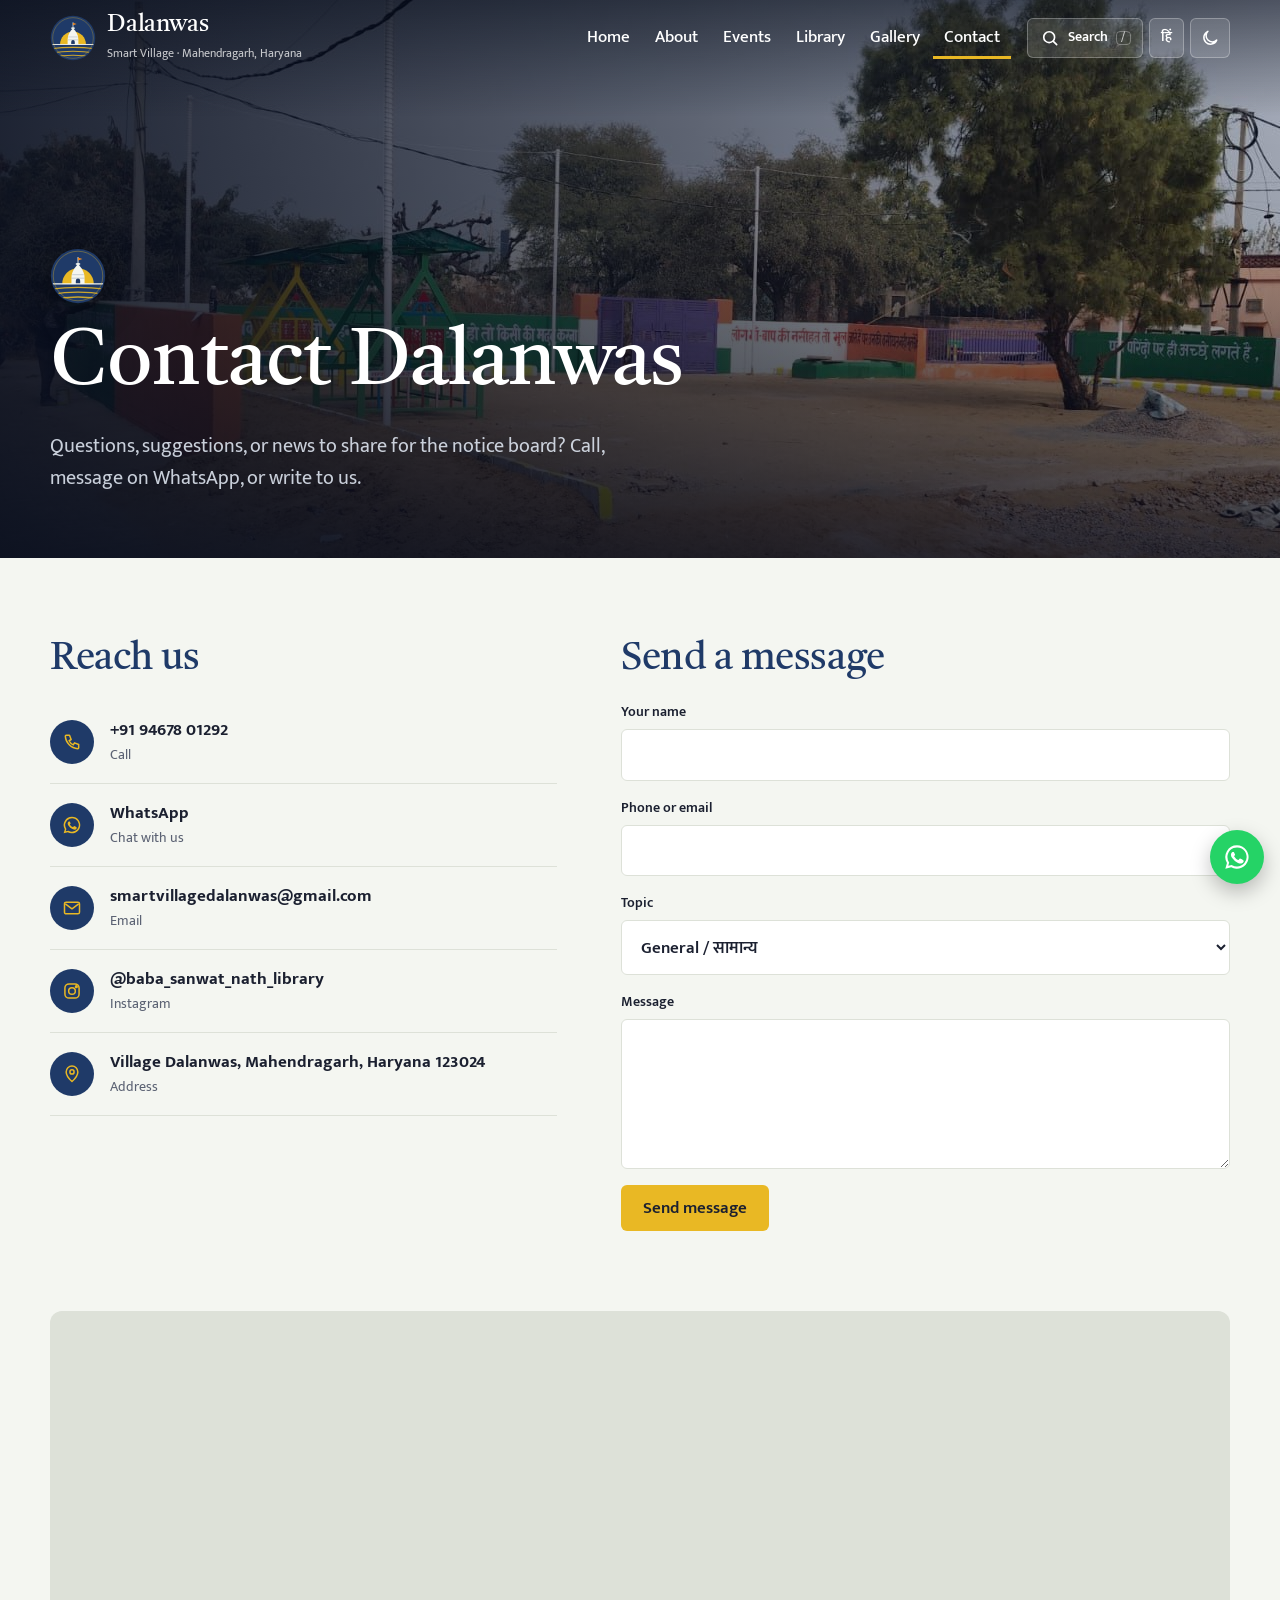
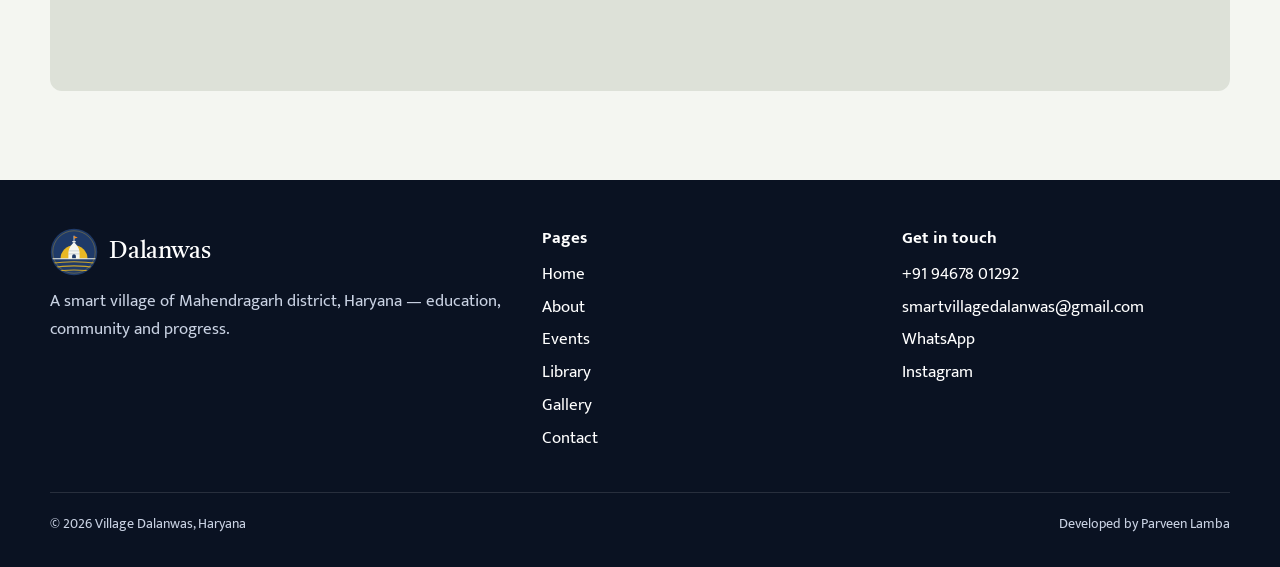
<file: contact.html>
<!DOCTYPE html>
<html lang="en">
<head>
<script>(function(w,d,s,l,i){w[l]=w[l]||[];w[l].push({'gtm.start':new Date().getTime(),event:'gtm.js'});var f=d.getElementsByTagName(s)[0],j=d.createElement(s),dl=l!='dataLayer'?'&l='+l:'';j.async=true;j.src='https://www.googletagmanager.com/gtm.js?id='+i+dl;f.parentNode.insertBefore(j,f);})(window,document,'script','dataLayer','GTM-P7F2MM6Q');</script>
<meta charset="UTF-8">
<meta name="viewport" content="width=device-width, initial-scale=1, viewport-fit=cover">
<title>Contact | Village Dalanwas</title>
<meta name="description" content="Contact Village Dalanwas, Mahendragarh, Haryana by phone, WhatsApp, email or the message form.">
<link rel="canonical" href="https://dalanwas.in/contact.html">
<meta property="og:title" content="Contact | Village Dalanwas">
<meta property="og:description" content="Contact Village Dalanwas, Mahendragarh, Haryana by phone, WhatsApp, email or the message form.">
<meta property="og:image" content="https://dalanwas.in/images/hero.jpg">
<meta property="og:type" content="website">
<meta name="theme-color" content="#1F3A68">
<link rel="manifest" href="manifest.webmanifest">
<link rel="icon" href="icons/icon.svg" type="image/svg+xml">
<link rel="icon" href="icons/favicon-48.png" sizes="48x48">
<link rel="apple-touch-icon" href="icons/apple-touch-icon.png">
<link rel="preload" href="fonts/tiro-devanagari-hindi-latin-400-normal.woff2" as="font" type="font/woff2" crossorigin>
<link rel="preload" href="fonts/mukta-latin-400-normal.woff2" as="font" type="font/woff2" crossorigin>
<script>try{var t=localStorage.getItem('dv-theme')||(matchMedia('(prefers-color-scheme: dark)').matches?'dark':'light');document.documentElement.dataset.theme=t;if(localStorage.getItem('dv-lang')==='hi')document.documentElement.lang='hi'}catch(e){}</script>
<link rel="stylesheet" href="css/site.css?v=4">
<script src="js/data.js?v=4" defer></script>
<script src="js/app.js?v=4" defer></script>

</head>
<body>
<noscript><iframe src="https://www.googletagmanager.com/ns.html?id=GTM-P7F2MM6Q" height="0" width="0" style="display:none;visibility:hidden"></iframe></noscript>
<a class="skip" href="#main"><span class="en">Skip to content</span><span class="hi">मुख्य सामग्री पर जाएं</span></a>
<header class="header" data-header><div class="wrap">
  <a class="brand" href="index.html" aria-label="Dalanwas home">
    <img class="brand__logo" src="icons/logo.svg" alt="" width="40" height="40">
    <span><span class="brand__name"><span class="en">Dalanwas</span><span class="hi">डालनवास</span></span><span class="brand__sub"><span class="en">Smart Village · Mahendragarh, Haryana</span><span class="hi">स्मार्ट विलेज · महेंद्रगढ़, हरियाणा</span></span></span>
  </a>
  <nav class="nav" aria-label="Main"><a href="index.html"><span class="en">Home</span><span class="hi">होम</span></a><a href="about.html"><span class="en">About</span><span class="hi">परिचय</span></a><a href="events.html"><span class="en">Events</span><span class="hi">कार्यक्रम</span></a><a href="library.html"><span class="en">Library</span><span class="hi">पुस्तकालय</span></a><a href="gallery.html"><span class="en">Gallery</span><span class="hi">गैलरी</span></a><a href="contact.html"><span class="en">Contact</span><span class="hi">संपर्क</span></a></nav>
  <div class="tools">
    <button class="icon-btn search-btn" data-search aria-label="Search"><svg viewBox="0 0 24 24" fill="none" stroke="currentColor" stroke-width="2" stroke-linecap="round"><circle cx="11" cy="11" r="6.5"/><path d="m16 16 4 4"/></svg><span class="label"><span class="en">Search</span><span class="hi">खोजें</span></span><span class="kbd">/</span></button>
    <button class="icon-btn lang-btn" type="button">हिं</button>
    <button class="icon-btn theme-btn" type="button" aria-label="Switch light or dark mode"><svg viewBox="0 0 24 24" fill="none" stroke="currentColor" stroke-width="1.8" stroke-linejoin="round"><path d="M20 14.5A8 8 0 1 1 9.5 4a6.5 6.5 0 0 0 10.5 10.5z"/></svg></button>
    <button class="icon-btn" id="installBtn" data-install hidden aria-label="Install the Dalanwas app" title="Install app"><svg viewBox="0 0 24 24" fill="none" stroke="currentColor" stroke-width="1.8" stroke-linecap="round" stroke-linejoin="round"><path d="M12 4v11m-5-5 5 5 5-5M5 20h14"/></svg></button>
  </div>
</div></header>
<main id="main">
<section class="page-head" style="background-image:url('images/village2.jpg');--pos:center"><div class="wrap">
  <img class="page-head__emblem" src="icons/logo.svg" alt="" width="56" height="56">
  <h1><span class="en">Contact Dalanwas</span><span class="hi">डालनवास से संपर्क</span></h1><p class="en">Questions, suggestions, or news to share for the notice board? Call, message on WhatsApp, or write to us.</p><p class="hi">कोई प्रश्न, सुझाव, या सूचना पट के लिए खबर? कॉल करें, व्हाट्सऐप करें, या हमें लिखें।</p></div></section>
<section class="section"><div class="wrap contact-grid">
  <div>
    <h2><span class="en">Reach us</span><span class="hi">हमसे जुड़ें</span></h2>
    <ul class="ways">
      <li><a href="tel:+919467801292"><span class="ic"><svg viewBox="0 0 24 24" fill="none" stroke="currentColor" stroke-width="1.8" stroke-linejoin="round"><path d="M5 4h4l2 5-2.5 1.5a11 11 0 0 0 5 5L15 13l5 2v4a1 1 0 0 1-1 1A16 16 0 0 1 4 5a1 1 0 0 1 1-1z"/></svg></span><span><b>+91 94678 01292</b><small><span class="en">Call</span><span class="hi">कॉल करें</span></small></span></a></li>
      <li><a href="https://wa.me/919467801292" target="_blank" rel="noopener"><span class="ic"><svg viewBox="0 0 24 24" fill="currentColor"><path d="M12 2a10 10 0 0 0-8.6 15.1L2 22l5-1.3A10 10 0 1 0 12 2zm0 18.2a8.2 8.2 0 0 1-4.2-1.2l-.3-.2-3 .8.8-2.9-.2-.3A8.2 8.2 0 1 1 12 20.2zm4.5-6.1c-.2-.1-1.5-.7-1.7-.8s-.4-.1-.6.1-.7.8-.8 1-.3.2-.5.1a6.7 6.7 0 0 1-3.3-2.9c-.2-.4.2-.4.7-1.3.1-.2 0-.3 0-.4l-.8-1.8c-.2-.5-.4-.4-.6-.4h-.5a1 1 0 0 0-.7.3 3 3 0 0 0-.9 2.2 5.2 5.2 0 0 0 1.1 2.7 11.9 11.9 0 0 0 4.6 4c1.7.7 2.4.8 3.2.7a2.8 2.8 0 0 0 1.8-1.3 2.3 2.3 0 0 0 .2-1.3c-.1-.1-.3-.2-.5-.3z"/></svg></span><span><b>WhatsApp</b><small><span class="en">Chat with us</span><span class="hi">चैट करें</span></small></span></a></li>
      <li><a href="mailto:smartvillagedalanwas@gmail.com"><span class="ic"><svg viewBox="0 0 24 24" fill="none" stroke="currentColor" stroke-width="1.8" stroke-linejoin="round"><rect x="3" y="5" width="18" height="14" rx="2"/><path d="m4 7 8 6 8-6"/></svg></span><span><b>smartvillagedalanwas@gmail.com</b><small><span class="en">Email</span><span class="hi">ईमेल</span></small></span></a></li>
      <li><a href="https://www.instagram.com/baba_sanwat_nath_library/" target="_blank" rel="noopener"><span class="ic"><svg viewBox="0 0 24 24" fill="none" stroke="currentColor" stroke-width="1.8"><rect x="3.5" y="3.5" width="17" height="17" rx="5"/><circle cx="12" cy="12" r="4"/><circle cx="17.2" cy="6.8" r="1" fill="currentColor"/></svg></span><span><b>@baba_sanwat_nath_library</b><small>Instagram</small></span></a></li>
      <li><span><span class="ic"><svg viewBox="0 0 24 24" fill="none" stroke="currentColor" stroke-width="1.8" stroke-linejoin="round"><path d="M12 21s-7-6.3-7-11.5a7 7 0 0 1 14 0C19 14.7 12 21 12 21z"/><circle cx="12" cy="9.5" r="2.5"/></svg></span><span><b><span class="en">Village Dalanwas, Mahendragarh, Haryana 123024</span><span class="hi">गांव डालनवास, महेंद्रगढ़, हरियाणा 123024</span></b><small><span class="en">Address</span><span class="hi">पता</span></small></span></span></li>
    </ul>
  </div>
  <div>
    <h2><span class="en">Send a message</span><span class="hi">संदेश भेजें</span></h2>
    <form class="form" id="contactForm" action="https://formsubmit.co/smartvillagedalanwas@gmail.com" method="POST">
      <input type="hidden" name="_subject" value="New message from dalanwas.in">
      <input type="hidden" name="_template" value="table">
      <input type="hidden" name="_language" value="en">
      <input type="text" name="_honey" class="hp" tabindex="-1" autocomplete="off" aria-hidden="true">
      <label><span class="en">Your name</span><span class="hi">आपका नाम</span><input class="input" name="name" required autocomplete="name"></label>
      <label><span class="en">Phone or email</span><span class="hi">फोन या ईमेल</span><input class="input" name="contact" required autocomplete="email"></label>
      <label><span class="en">Topic</span><span class="hi">विषय</span><select class="input" name="topic" style="width:100%">
        <option>General / सामान्य</option><option>Notice board / सूचना पट</option><option>Library / पुस्तकालय</option><option>Event / कार्यक्रम</option><option>Website / वेबसाइट</option></select></label>
      <label><span class="en">Message</span><span class="hi">संदेश</span><textarea class="input" name="message" required></textarea></label>
      <div><button class="btn btn--sarson" type="submit"><span class="en">Send message</span><span class="hi">संदेश भेजें</span></button></div>
    </form>
  </div>
</div></section>
<section class="section" style="padding-top:0"><div class="wrap">
  <iframe class="map" title="Map of Dalanwas" loading="lazy" src="https://www.google.com/maps?q=Dalanwas,Haryana&output=embed"></iframe>
</div></section>
</main>
<footer class="footer"><div class="wrap">
  <div class="footer__grid">
    <div>
      <a class="brand" href="index.html"><img class="brand__logo" src="icons/logo.svg" alt="" width="48" height="48"><span class="brand__name"><span class="en">Dalanwas</span><span class="hi">डालनवास</span></span></a>
      <p class="en">A smart village of Mahendragarh district, Haryana — education, community and progress.</p><p class="hi">हरियाणा के महेंद्रगढ़ जिले का स्मार्ट गांव — शिक्षा, समुदाय और प्रगति।</p>
      <button class="btn btn--sarson btn--sm" data-install hidden><svg width="18" height="18" viewBox="0 0 24 24" fill="none" stroke="currentColor" stroke-width="1.8" stroke-linecap="round" stroke-linejoin="round"><path d="M12 4v11m-5-5 5 5 5-5M5 20h14"/></svg><span class="en">Install the app</span><span class="hi">ऐप इंस्टॉल करें</span></button>
    </div>
    <div><h3><span class="en">Pages</span><span class="hi">पेज</span></h3><ul><li><a href="index.html"><span class="en">Home</span><span class="hi">होम</span></a></li><li><a href="about.html"><span class="en">About</span><span class="hi">परिचय</span></a></li><li><a href="events.html"><span class="en">Events</span><span class="hi">कार्यक्रम</span></a></li><li><a href="library.html"><span class="en">Library</span><span class="hi">पुस्तकालय</span></a></li><li><a href="gallery.html"><span class="en">Gallery</span><span class="hi">गैलरी</span></a></li><li><a href="contact.html"><span class="en">Contact</span><span class="hi">संपर्क</span></a></li></ul></div>
    <div><h3><span class="en">Get in touch</span><span class="hi">संपर्क करें</span></h3><ul>
      <li><a href="tel:+919467801292">+91 94678 01292</a></li>
      <li><a href="mailto:smartvillagedalanwas@gmail.com">smartvillagedalanwas@gmail.com</a></li>
      <li><a href="https://wa.me/919467801292" target="_blank" rel="noopener">WhatsApp</a></li>
      <li><a href="https://www.instagram.com/baba_sanwat_nath_library/" target="_blank" rel="noopener">Instagram</a></li>
    </ul></div>
  </div>
  <div class="footer__bottom">
    <span>© <span data-year></span> <span class="en">Village Dalanwas, Haryana</span><span class="hi">गांव डालनवास, हरियाणा</span></span>
    <span><span class="en">Developed by</span><span class="hi">निर्माता</span> Parveen Lamba</span>
  </div>
</div></footer>
<a class="fab-wa" href="https://wa.me/919467801292" target="_blank" rel="noopener" aria-label="Chat on WhatsApp"><svg viewBox="0 0 24 24" fill="currentColor"><path d="M12 2a10 10 0 0 0-8.6 15.1L2 22l5-1.3A10 10 0 1 0 12 2zm0 18.2a8.2 8.2 0 0 1-4.2-1.2l-.3-.2-3 .8.8-2.9-.2-.3A8.2 8.2 0 1 1 12 20.2zm4.5-6.1c-.2-.1-1.5-.7-1.7-.8s-.4-.1-.6.1-.7.8-.8 1-.3.2-.5.1a6.7 6.7 0 0 1-3.3-2.9c-.2-.4.2-.4.7-1.3.1-.2 0-.3 0-.4l-.8-1.8c-.2-.5-.4-.4-.6-.4h-.5a1 1 0 0 0-.7.3 3 3 0 0 0-.9 2.2 5.2 5.2 0 0 0 1.1 2.7 11.9 11.9 0 0 0 4.6 4c1.7.7 2.4.8 3.2.7a2.8 2.8 0 0 0 1.8-1.3 2.3 2.3 0 0 0 .2-1.3c-.1-.1-.3-.2-.5-.3z"/></svg></a>
<nav class="tabbar" aria-label="Quick"><a href="index.html"><svg viewBox="0 0 24 24" fill="none" stroke="currentColor" stroke-width="1.8" stroke-linecap="round" stroke-linejoin="round"><path d="M3 11 12 4l9 7"/><path d="M5 10v10h14V10"/><path d="M10 20v-6h4v6"/></svg><span class="en">Home</span><span class="hi">होम</span></a><a href="events.html"><svg viewBox="0 0 24 24" fill="none" stroke="currentColor" stroke-width="1.8" stroke-linecap="round"><rect x="3.5" y="5" width="17" height="15" rx="2"/><path d="M3.5 10h17M8 3v4M16 3v4"/></svg><span class="en">Events</span><span class="hi">कार्यक्रम</span></a><a href="library.html"><svg viewBox="0 0 24 24" fill="none" stroke="currentColor" stroke-width="1.8" stroke-linejoin="round"><path d="M4 5.5C4 4.7 4.7 4 5.5 4H11v16H5.5A1.5 1.5 0 0 1 4 18.5z"/><path d="M20 5.5c0-.8-.7-1.5-1.5-1.5H13v16h5.5c.8 0 1.5-.7 1.5-1.5z"/></svg><span class="en">Library</span><span class="hi">पुस्तकालय</span></a><a href="gallery.html"><svg viewBox="0 0 24 24" fill="none" stroke="currentColor" stroke-width="1.8" stroke-linejoin="round"><rect x="3" y="5" width="18" height="14" rx="2"/><circle cx="9" cy="10" r="1.6"/><path d="m4 18 5-5 4 4 3-3 4 4"/></svg><span class="en">Gallery</span><span class="hi">गैलरी</span></a><button type="button" data-drawer><svg viewBox="0 0 24 24" fill="none" stroke="currentColor" stroke-width="1.8" stroke-linecap="round"><path d="M4 7h16M4 12h16M4 17h16"/></svg><span class="en">More</span><span class="hi">और</span></button></nav>
<div class="drawer" id="drawer" role="dialog" aria-modal="true" aria-label="Menu"><div class="drawer__scrim"></div><div class="drawer__panel"><a href="index.html"><span class="en">Home</span><span class="hi">होम</span></a><a href="about.html"><span class="en">About</span><span class="hi">परिचय</span></a><a href="events.html"><span class="en">Events</span><span class="hi">कार्यक्रम</span></a><a href="library.html"><span class="en">Library</span><span class="hi">पुस्तकालय</span></a><a href="gallery.html"><span class="en">Gallery</span><span class="hi">गैलरी</span></a><a href="contact.html"><span class="en">Contact</span><span class="hi">संपर्क</span></a>
  <div class="btn-row" style="margin-top:1rem"><button class="btn btn--ghost btn--sm" data-search><span class="en">Search</span><span class="hi">खोजें</span></button><button class="btn btn--sarson btn--sm" data-install hidden><span class="en">Install the app</span><span class="hi">ऐप इंस्टॉल करें</span></button></div>
</div></div>
</body>
</html>
</file>
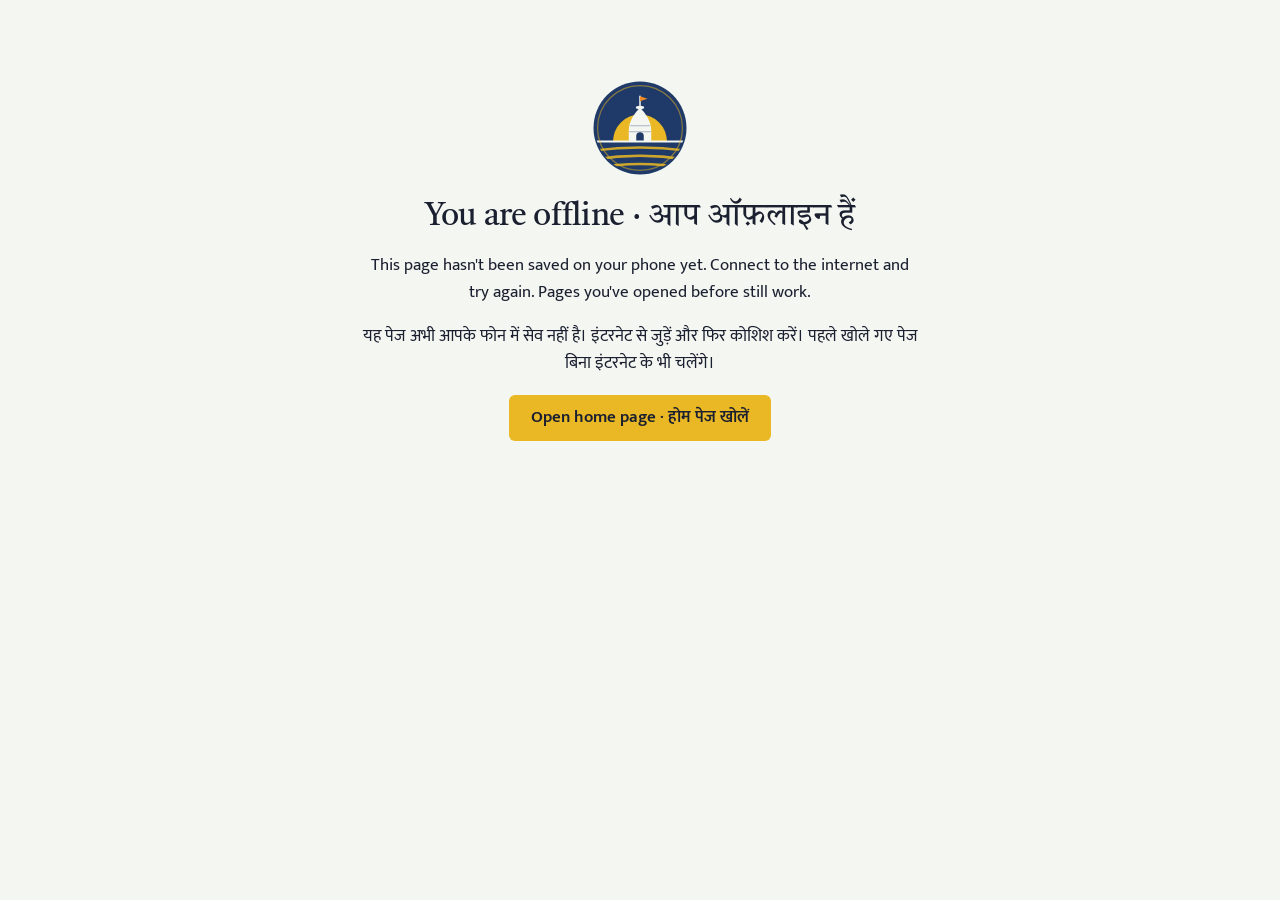
<file: offline.html>
<!DOCTYPE html><html lang="en"><head><meta charset="UTF-8"><meta name="viewport" content="width=device-width, initial-scale=1">
<title>Offline | Dalanwas</title><link rel="stylesheet" href="css/site.css?v=4"><meta name="theme-color" content="#1F3A68"></head>
<body><main class="section"><div class="wrap" style="max-width:560px;text-align:center">
<img src="icons/logo.svg" alt="" width="96" height="96" style="margin:0 auto 1.5rem">
<h1 style="font-size:2rem">You are offline · आप ऑफ़लाइन हैं</h1>
<p>This page hasn't been saved on your phone yet. Connect to the internet and try again. Pages you've opened before still work.</p>
<p>यह पेज अभी आपके फोन में सेव नहीं है। इंटरनेट से जुड़ें और फिर कोशिश करें। पहले खोले गए पेज बिना इंटरनेट के भी चलेंगे।</p>
<p><a class="btn btn--sarson" href="index.html">Open home page · होम पेज खोलें</a></p>
</div></main></body></html>
</file>
<file: css/site.css>
/* Self-hosted fonts: Mukta and Tiro Devanagari Hindi (SIL Open Font License) */
@font-face{font-family:"Tiro Devanagari Hindi";font-style:normal;font-weight:400;font-display:swap;src:url("../fonts/tiro-devanagari-hindi-devanagari-400-normal.woff2") format("woff2");unicode-range:U+0900-097F, U+1CD0-1CF9, U+200C-200D, U+20A8, U+20B9, U+20F0, U+25CC, U+A830-A839, U+A8E0-A8FF, U+11B00-11B09;}
@font-face{font-family:"Tiro Devanagari Hindi";font-style:normal;font-weight:400;font-display:swap;src:url("../fonts/tiro-devanagari-hindi-latin-400-normal.woff2") format("woff2");unicode-range:U+0000-00FF, U+0131, U+0152-0153, U+02BB-02BC, U+02C6, U+02DA, U+02DC, U+0304, U+0308, U+0329, U+2000-206F, U+20AC, U+2122, U+2191, U+2193, U+2212, U+2215, U+FEFF, U+FFFD;}
@font-face{font-family:"Tiro Devanagari Hindi";font-style:italic;font-weight:400;font-display:swap;src:url("../fonts/tiro-devanagari-hindi-devanagari-400-italic.woff2") format("woff2");unicode-range:U+0900-097F, U+1CD0-1CF9, U+200C-200D, U+20A8, U+20B9, U+20F0, U+25CC, U+A830-A839, U+A8E0-A8FF, U+11B00-11B09;}
@font-face{font-family:"Tiro Devanagari Hindi";font-style:italic;font-weight:400;font-display:swap;src:url("../fonts/tiro-devanagari-hindi-latin-400-italic.woff2") format("woff2");unicode-range:U+0000-00FF, U+0131, U+0152-0153, U+02BB-02BC, U+02C6, U+02DA, U+02DC, U+0304, U+0308, U+0329, U+2000-206F, U+20AC, U+2122, U+2191, U+2193, U+2212, U+2215, U+FEFF, U+FFFD;}
@font-face{font-family:"Mukta";font-style:normal;font-weight:400;font-display:swap;src:url("../fonts/mukta-devanagari-400-normal.woff2") format("woff2");unicode-range:U+0900-097F, U+1CD0-1CF9, U+200C-200D, U+20A8, U+20B9, U+20F0, U+25CC, U+A830-A839, U+A8E0-A8FF, U+11B00-11B09;}
@font-face{font-family:"Mukta";font-style:normal;font-weight:400;font-display:swap;src:url("../fonts/mukta-latin-400-normal.woff2") format("woff2");unicode-range:U+0000-00FF, U+0131, U+0152-0153, U+02BB-02BC, U+02C6, U+02DA, U+02DC, U+0304, U+0308, U+0329, U+2000-206F, U+20AC, U+2122, U+2191, U+2193, U+2212, U+2215, U+FEFF, U+FFFD;}
@font-face{font-family:"Mukta";font-style:normal;font-weight:500;font-display:swap;src:url("../fonts/mukta-devanagari-500-normal.woff2") format("woff2");unicode-range:U+0900-097F, U+1CD0-1CF9, U+200C-200D, U+20A8, U+20B9, U+20F0, U+25CC, U+A830-A839, U+A8E0-A8FF, U+11B00-11B09;}
@font-face{font-family:"Mukta";font-style:normal;font-weight:500;font-display:swap;src:url("../fonts/mukta-latin-500-normal.woff2") format("woff2");unicode-range:U+0000-00FF, U+0131, U+0152-0153, U+02BB-02BC, U+02C6, U+02DA, U+02DC, U+0304, U+0308, U+0329, U+2000-206F, U+20AC, U+2122, U+2191, U+2193, U+2212, U+2215, U+FEFF, U+FFFD;}
@font-face{font-family:"Mukta";font-style:normal;font-weight:600;font-display:swap;src:url("../fonts/mukta-devanagari-600-normal.woff2") format("woff2");unicode-range:U+0900-097F, U+1CD0-1CF9, U+200C-200D, U+20A8, U+20B9, U+20F0, U+25CC, U+A830-A839, U+A8E0-A8FF, U+11B00-11B09;}
@font-face{font-family:"Mukta";font-style:normal;font-weight:600;font-display:swap;src:url("../fonts/mukta-latin-600-normal.woff2") format("woff2");unicode-range:U+0000-00FF, U+0131, U+0152-0153, U+02BB-02BC, U+02C6, U+02DA, U+02DC, U+0304, U+0308, U+0329, U+2000-206F, U+20AC, U+2122, U+2191, U+2193, U+2212, U+2215, U+FEFF, U+FFFD;}
@font-face{font-family:"Mukta";font-style:normal;font-weight:700;font-display:swap;src:url("../fonts/mukta-devanagari-700-normal.woff2") format("woff2");unicode-range:U+0900-097F, U+1CD0-1CF9, U+200C-200D, U+20A8, U+20B9, U+20F0, U+25CC, U+A830-A839, U+A8E0-A8FF, U+11B00-11B09;}
@font-face{font-family:"Mukta";font-style:normal;font-weight:700;font-display:swap;src:url("../fonts/mukta-latin-700-normal.woff2") format("woff2");unicode-range:U+0000-00FF, U+0131, U+0152-0153, U+02BB-02BC, U+02C6, U+02DA, U+02DC, U+0304, U+0308, U+0329, U+2000-206F, U+20AC, U+2122, U+2191, U+2193, U+2212, U+2215, U+FEFF, U+FFFD;}

/* Dalanwas — shared stylesheet
   Palette: chuna (limewash), neel (indigo), sarson (mustard), khet (field green) */

:root {
  --chuna: #F4F6F1;
  --paper: #FFFFFF;
  --neel: #1F3A68;
  --neel-deep: #142849;
  --sarson: #E9B824;
  --sarson-soft: #FBF0C9;
  --khet: #4C6A35;
  --ink: #1B2030;
  --muted: #5B6273;
  --line: #DDE1D8;
  --link: #1F3A68;
  --on-neel: #F4F6F1;
  --shadow: 0 1px 2px rgba(20, 40, 73, .05), 0 12px 32px -18px rgba(20, 40, 73, .22);

  --f-display: "Tiro Devanagari Hindi", Georgia, "Times New Roman", serif;
  --f-body: "Mukta", system-ui, -apple-system, "Segoe UI", sans-serif;

  /* type scale, ratio 1.25 */
  --t-sm: .875rem;
  --t-base: 1.0625rem;
  --t-md: 1.25rem;
  --t-lg: 1.5625rem;
  --t-xl: 1.953rem;
  --t-2xl: 2.441rem;
  --t-3xl: clamp(2.5rem, 6vw, 4rem);

  --r-s: 6px;
  --r-m: 12px;
  --wrap: 1180px;
  --gut: clamp(1rem, 4vw, 2rem);
  --header-h: 64px;
  color-scheme: light;
}

html[data-theme="dark"] {
  --chuna: #0E1626;
  --paper: #16213A;
  --neel: #2B4C86;
  --neel-deep: #0A1222;
  --sarson: #F0C340;
  --sarson-soft: #3A3218;
  --khet: #8DB36E;
  --ink: #E9ECF2;
  --muted: #A3AEC2;
  --line: #26324D;
  --link: #A9C3F0;
  --shadow: 0 1px 2px rgba(0,0,0,.3), 0 10px 30px -14px rgba(0,0,0,.6);
  color-scheme: dark;
}

/* ---------- base ---------- */
*, *::before, *::after { box-sizing: border-box; }
[hidden] { display: none !important; }
html { scroll-behavior: smooth; scroll-padding-top: calc(var(--header-h) + 12px); -webkit-text-size-adjust: 100%; }
body {
  margin: 0;
  font-family: var(--f-body);
  font-size: var(--t-base);
  line-height: 1.6;
  color: var(--ink);
  background: var(--chuna);
  transition: background-color .25s, color .25s;
}
img { max-width: 100%; display: block; }
a { color: var(--link); text-underline-offset: 3px; }
a:hover { text-decoration-thickness: 2px; }
h1, h2, h3, h4 { line-height: 1.2; margin: 0 0 .5em; font-weight: 700; }
h1, h2 { font-family: var(--f-display); font-weight: 400; letter-spacing: -.01em; line-height: 1.12; }
h2 { font-size: var(--t-2xl); color: var(--neel); }
html[data-theme="dark"] h2 { color: var(--ink); }
h3 { font-size: var(--t-md); }
p { margin: 0 0 1em; }
:focus-visible { outline: 3px solid var(--sarson); outline-offset: 2px; border-radius: 4px; }
.sr-only { position: absolute; width: 1px; height: 1px; overflow: hidden; clip: rect(0 0 0 0); white-space: nowrap; }
.skip { position: absolute; left: -999px; top: 8px; z-index: 100; background: var(--sarson); color: #1B2030; padding: .5rem 1rem; border-radius: var(--r-s); }
.skip:focus { left: 8px; }

/* language switch: content written in both, one shown */
html[lang="hi"] .en, html:not([lang="hi"]) .hi { display: none !important; }
html[lang="hi"] body { line-height: 1.75; }

.wrap { width: min(100% - 2 * var(--gut), var(--wrap)); margin-inline: auto; }
.section { padding-block: clamp(3rem, 7vw, 5rem); }
.section--tint { background: var(--paper); border-block: 1px solid var(--line); }
.section-head { max-width: 62ch; margin-bottom: 2rem; }
.section-head h2::after { content: ""; display: block; width: 44px; height: 3px; background: var(--sarson); border-radius: 2px; margin-top: .6rem; }
.section-head p { color: var(--muted); font-size: var(--t-md); margin: 0; }
.prose { max-width: 68ch; }
.prose p { font-size: var(--t-base); }
.lead { font-size: var(--t-md); color: var(--muted); }
.muted { color: var(--muted); }

/* ---------- buttons, chips ---------- */
.btn {
  display: inline-flex; align-items: center; gap: .5rem;
  font: 600 var(--t-base)/1 var(--f-body);
  padding: .8rem 1.25rem; border-radius: var(--r-s);
  border: 2px solid transparent; cursor: pointer; text-decoration: none;
  transition: transform .15s, background-color .15s;
}
.btn:active { transform: translateY(1px); }
.btn--sarson { background: var(--sarson); color: #1B2030; }
.btn--sarson:hover { background: #F3C83E; }
.btn--ghost { border-color: currentColor; color: inherit; background: transparent; }
.btn--neel { background: var(--neel); color: var(--on-neel); }
.btn--sm { padding: .5rem .85rem; font-size: var(--t-sm); }
.btn-row { display: flex; flex-wrap: wrap; gap: .75rem; }

.chips { display: flex; flex-wrap: wrap; gap: .5rem; margin-bottom: 1.5rem; }
.chip {
  font: 500 var(--t-sm)/1 var(--f-body); padding: .55rem .95rem; border-radius: 999px;
  border: 1.5px solid var(--line); background: var(--paper); color: var(--ink); cursor: pointer;
}
.chip .muted { color: inherit; opacity: .65; }
.chip[aria-pressed="true"] { background: var(--neel); border-color: var(--neel); color: var(--on-neel); }
.tag {
  display: inline-block; font-size: .78rem; font-weight: 600; padding: .15rem .55rem;
  border-radius: 999px; background: var(--sarson-soft); color: var(--ink);
}
.tag--library { background: #DCE6F5; color: #1F3A68; }
.tag--health { background: #F6DADA; color: #7A2121; }
.tag--panchayat, .tag--government { background: #E2EBD9; color: #34501F; }
.tag--sports { background: #FBE3CC; color: #7A3B0B; }
.tag--religious { background: #F3E2F5; color: #5E2468; }
html[data-theme="dark"] .tag { filter: saturate(.8) brightness(.95); }

/* ---------- milestone mark ---------- */
.milestone {
  --w: 44px;
  width: var(--w); aspect-ratio: 5 / 6; flex: none;
  border-radius: 50% 50% 4px 4px / 42% 42% 4px 4px;
  background: linear-gradient(var(--sarson) 0 46%, #FFFFFF 46% 100%);
  box-shadow: inset 0 -3px 0 rgba(0,0,0,.12), 0 0 0 2px rgba(27,32,48,.85);
  display: grid; place-items: center;
}

/* ---------- top bar & header ---------- */
.topbar {
  background: var(--neel-deep); color: #D9E1EE; font-size: var(--t-sm);
}
.topbar .wrap { display: flex; gap: 1.25rem; align-items: center; justify-content: space-between; min-height: 34px; flex-wrap: wrap; }
.topbar__info { display: flex; gap: 1.25rem; flex-wrap: wrap; }
.topbar a { color: #fff; }
.greeting { background: var(--sarson); color: #1B2030; text-align: center; font-weight: 600; padding: .45rem var(--gut); font-size: var(--t-sm); }

.header {
  position: sticky; top: 0; z-index: 40;
  background: color-mix(in srgb, var(--chuna) 88%, transparent);
  backdrop-filter: saturate(1.4) blur(12px); -webkit-backdrop-filter: saturate(1.4) blur(12px);
  border-bottom: 1px solid var(--line);
}
.header .wrap { display: flex; align-items: center; gap: 1rem; min-height: var(--header-h); }
.brand { display: flex; align-items: center; gap: .7rem; text-decoration: none; color: var(--ink); margin-right: auto; }
.brand__logo { width: 40px; height: 40px; flex: none; }
.footer .brand__logo { width: 48px; height: 48px; }
.brand__name { font-family: var(--f-display); font-size: 1.5rem; line-height: 1; letter-spacing: -.01em; }
.brand__sub { display: block; font-size: .75rem; color: var(--muted); font-family: var(--f-body); margin-top: 3px; }

.nav { display: flex; gap: .15rem; }
.nav a {
  text-decoration: none; color: var(--ink); font-weight: 500; padding: .45rem .7rem; border-radius: var(--r-s);
}
.nav a:hover { background: var(--paper); }
.nav a[aria-current="page"] { color: var(--neel); box-shadow: inset 0 -3px 0 var(--sarson); border-radius: 0; }
html[data-theme="dark"] .nav a[aria-current="page"] { color: var(--ink); }

.tools { display: flex; gap: .35rem; align-items: center; }
.icon-btn {
  width: 40px; height: 40px; display: inline-grid; place-items: center;
  border-radius: var(--r-s); border: 1px solid var(--line); background: var(--paper); color: var(--ink);
  cursor: pointer; font: 600 .85rem/1 var(--f-body);
}
.icon-btn:hover { border-color: var(--neel); }
.icon-btn svg { width: 20px; height: 20px; }
.lang-btn { width: auto; padding: 0 .7rem; }
.kbd { font-size: .7rem; border: 1px solid var(--line); border-radius: 4px; padding: 0 .3rem; color: var(--muted); }
.search-btn { width: auto; padding: 0 .7rem; gap: .5rem; display: inline-flex; align-items: center; color: var(--muted); }
#installBtn[hidden] { display: none; }

/* mobile bottom bar */
.tabbar { display: none; }
@media (max-width: 900px) {
  .nav, .search-btn .label, .search-btn .kbd { display: none; }
  .search-btn { width: 40px; padding: 0; justify-content: center; }
  .tabbar {
    display: grid; grid-template-columns: repeat(5, 1fr);
    position: fixed; inset: auto 0 0 0; z-index: 45;
    background: var(--paper); border-top: 1px solid var(--line);
    padding-bottom: env(safe-area-inset-bottom);
  }
  .tabbar a, .tabbar button {
    display: grid; justify-items: center; gap: 2px; padding: .5rem 0 .45rem;
    font: 500 .72rem/1.1 var(--f-body); color: var(--muted); text-decoration: none;
    background: none; border: 0; cursor: pointer;
  }
  .tabbar svg { width: 22px; height: 22px; }
  .tabbar [aria-current="page"] { color: var(--neel); }
  html[data-theme="dark"] .tabbar [aria-current="page"] { color: var(--sarson); }
  body { padding-bottom: 64px; }
  .brand__sub { display: none; }
}

/* drawer */
.drawer { position: fixed; inset: 0; z-index: 60; display: none; }
.drawer.open { display: block; }
.drawer__scrim { position: absolute; inset: 0; background: rgba(10, 18, 34, .5); }
.drawer__panel {
  position: absolute; inset: auto 0 0 0; background: var(--paper); border-radius: 16px 16px 0 0;
  padding: 1.25rem var(--gut) calc(1.5rem + env(safe-area-inset-bottom));
  animation: up .25s ease-out;
}
.drawer__panel a { display: block; padding: .8rem 0; border-bottom: 1px solid var(--line); text-decoration: none; color: var(--ink); font-size: var(--t-md); }
@keyframes up { from { transform: translateY(30px); opacity: 0; } }

/* ---------- page heads ---------- */
.page-head {
  background: var(--neel); color: var(--on-neel);
  padding-block: clamp(2.5rem, 6vw, 4rem);
  position: relative; overflow: hidden;
}
.page-head::after { /* faint emblem watermark */
  content: ""; position: absolute; right: max(var(--gut), calc((100% - var(--wrap)) / 2)); top: 50%; translate: 0 -50%;
  width: clamp(160px, 24vw, 280px); aspect-ratio: 1;
  background: url("../icons/logo.svg") center / contain no-repeat;
  opacity: .16; filter: saturate(.6);
}
.page-head h1 { font-size: var(--t-3xl); margin: 0 0 .25em; max-width: 16ch; position: relative; z-index: 1; }
.page-head p { font-size: var(--t-md); max-width: 52ch; margin: 0; opacity: .9; position: relative; z-index: 1; }
.page-head a { color: var(--sarson); }
@media (max-width: 640px) { .page-head::after { display: none; } .topbar a[href^="tel"] { display: none; } }

/* ---------- home: board strip ---------- */
.board-strip { margin-top: -2.5rem; position: relative; z-index: 3; }
.board-grid { display: grid; grid-template-columns: 1.4fr 1fr; gap: 1.25rem; align-items: start; }
@media (max-width: 900px) { .board-grid { grid-template-columns: 1fr; } }
.panel { background: var(--paper); border: 1px solid var(--line); border-radius: var(--r-m); padding: 1.25rem 1.4rem; box-shadow: var(--shadow); }
.panel h2 { font-size: var(--t-lg); display: flex; align-items: center; justify-content: space-between; gap: 1rem; }
.panel h2 a { font: 500 var(--t-sm) var(--f-body); }

.notices { list-style: none; margin: 0; padding: 0; }
.notices li { display: grid; grid-template-columns: auto 1fr; gap: .2rem .8rem; padding: .7rem 0; border-top: 1px dashed var(--line); }
.notices li:first-child { border-top: 0; }
.notices .when { grid-column: 2; font-size: var(--t-sm); color: var(--muted); }
.notices .pin { width: 10px; height: 10px; border-radius: 50%; background: var(--sarson); margin-top: .55rem; box-shadow: 0 0 0 3px var(--sarson-soft); }
.notices .pin.is-soon { background: #C9372C; box-shadow: 0 0 0 3px #F6DADA; }

.weather-now { display: flex; align-items: center; gap: 1rem; }
.weather-now__temp { font-family: var(--f-display); font-size: 3rem; line-height: 1; }
.weather-days { display: grid; grid-template-columns: repeat(4, 1fr); gap: .5rem; margin-top: 1rem; text-align: center; }
.weather-days div { background: var(--chuna); border-radius: var(--r-s); padding: .5rem .25rem; font-size: var(--t-sm); }
.weather-days b { display: block; font-size: 1.3rem; line-height: 1.3; }
.weather-days .rain { color: var(--link); }

/* ---------- about/admin ---------- */
.split { display: grid; grid-template-columns: minmax(0, 1.5fr) minmax(280px, 1fr); gap: clamp(2rem, 5vw, 4rem); align-items: start; }
@media (max-width: 900px) { .split { grid-template-columns: 1fr; } }
.facts { margin: 0; display: grid; grid-template-columns: auto 1fr; border-top: 2px solid var(--ink); }
.facts dt, .facts dd { padding: .7rem 0; border-bottom: 1px solid var(--line); margin: 0; }
.facts dt { color: var(--muted); padding-right: 1.5rem; }
.facts dd { font-weight: 600; }
.sticky-col { position: sticky; top: calc(var(--header-h) + 1.5rem); }

.stats { display: grid; grid-template-columns: repeat(4, 1fr); gap: 0; border-block: 2px solid var(--ink); margin-top: 2.5rem; }
.stats > div { padding: 1.25rem 1rem 1.25rem 0; border-right: 1px solid var(--line); }
.stats > div:last-child { border-right: 0; }
.stats .num { font-family: var(--f-display); font-size: var(--t-2xl); line-height: 1; color: var(--neel); }
html[data-theme="dark"] .stats .num { color: var(--sarson); }
.stats .lbl { display: block; color: var(--muted); font-size: var(--t-sm); margin-top: .35rem; }
@media (max-width: 640px) { .stats { grid-template-columns: repeat(2, 1fr); } .stats > div:nth-child(2) { border-right: 0; } .stats > div:nth-child(-n+2) { border-bottom: 1px solid var(--line); } .stats > div { padding-left: .25rem; } }

/* ---------- next event ---------- */
.next-event {
  display: grid; grid-template-columns: 1fr auto; gap: 1.5rem 2rem; align-items: center;
  background: var(--neel); color: var(--on-neel); border-radius: var(--r-m); padding: clamp(1.25rem, 4vw, 2rem);
}
.next-event h2 { color: #fff; font-size: var(--t-xl); margin-bottom: .2em; }
.next-event p { margin: 0; opacity: .85; }
.countdown { display: flex; gap: .5rem; }
.countdown div { background: rgba(255,255,255,.1); border-radius: var(--r-s); padding: .5rem .75rem; text-align: center; min-width: 4.2rem; }
.countdown b { display: block; font-family: var(--f-display); font-weight: 400; font-size: var(--t-xl); line-height: 1.1; color: var(--sarson); font-variant-numeric: tabular-nums; }
.countdown span { font-size: .75rem; opacity: .8; }
.today-badge { background: var(--sarson); color: #1B2030; font-weight: 700; padding: .6rem 1rem; border-radius: var(--r-s); }
@media (max-width: 700px) { .next-event { grid-template-columns: 1fr; } }

/* ---------- sarpanch timeline ---------- */
.timeline { list-style: none; margin: 0; padding: 0; columns: 2; column-gap: 3rem; counter-reset: sp; }
@media (max-width: 760px) { .timeline { columns: 1; } }
.timeline li { break-inside: avoid; display: grid; grid-template-columns: 2.2rem 1fr auto; gap: .75rem; padding: .65rem 0; border-bottom: 1px solid var(--line); align-items: baseline; counter-increment: sp; }
.timeline li::before { content: counter(sp); color: var(--muted); font-size: var(--t-sm); font-variant-numeric: tabular-nums; }
.timeline .term { color: var(--muted); font-size: var(--t-sm); white-space: nowrap; font-variant-numeric: tabular-nums; }
.timeline li.current { border-bottom-color: var(--sarson); }
.timeline li.current .nm { font-weight: 700; }
.timeline li.current .term { color: var(--ink); font-weight: 600; }

/* ---------- people ---------- */
.people { display: grid; grid-template-columns: repeat(auto-fill, minmax(230px, 1fr)); gap: 1rem; }
.person { display: flex; gap: .9rem; align-items: center; padding: .9rem; background: var(--paper); border: 1px solid var(--line); border-radius: var(--r-m); }
.avatar {
  width: 52px; height: 52px; flex: none; border-radius: 50%; display: grid; place-items: center;
  background: var(--neel); color: var(--sarson); font-family: var(--f-display); font-size: 1.15rem;
}
.person:nth-child(3n+2) .avatar { background: var(--khet); color: #fff; }
.person:nth-child(3n) .avatar { background: var(--sarson); color: #1B2030; }
.person b { display: block; line-height: 1.3; }
.person div > span { color: var(--muted); font-size: var(--t-sm); }

.quotes { display: grid; grid-template-columns: repeat(auto-fit, minmax(260px, 1fr)); gap: 2rem; }
.quote { margin: 0; border-left: 4px solid var(--sarson); padding: .2rem 0 .2rem 1.2rem; }
.quote p { font-size: var(--t-md); line-height: 1.5; }
.quote footer { color: var(--muted); font-size: var(--t-sm); display: flex; align-items: center; gap: .6rem; }
.quote img { width: 40px; height: 40px; border-radius: 50%; object-fit: cover; }

/* strip of photos */
.strip { display: grid; grid-auto-flow: column; grid-auto-columns: minmax(240px, 32%); gap: 1rem; overflow-x: auto; scroll-snap-type: x mandatory; padding-bottom: .75rem; }
.strip button { scroll-snap-align: start; padding: 0; border: 0; background: none; cursor: zoom-in; border-radius: var(--r-m); overflow: hidden; aspect-ratio: 4/3; }
.strip img { width: 100%; height: 100%; object-fit: cover; transition: transform .4s; }
.strip button:hover img { transform: scale(1.04); }

.map { width: 100%; height: 380px; border: 0; border-radius: var(--r-m); background: var(--line); }

/* ---------- about page ---------- */
.chapters { display: grid; grid-template-columns: 220px 1fr; gap: clamp(2rem, 5vw, 4rem); align-items: start; }
.toc { position: sticky; top: calc(var(--header-h) + 1.5rem); border-left: 2px solid var(--line); }
.toc a { display: block; padding: .35rem 0 .35rem 1rem; margin-left: -2px; border-left: 2px solid transparent; text-decoration: none; color: var(--muted); }
.toc a.active { border-left-color: var(--sarson); color: var(--ink); font-weight: 600; }
@media (max-width: 900px) { .chapters { grid-template-columns: 1fr; } .toc { display: none; } }
.chapter { padding-bottom: 2.5rem; margin-bottom: 2.5rem; border-bottom: 1px solid var(--line); }
.chapter:last-child { border-bottom: 0; }
.chapter h2 { font-size: var(--t-xl); }
.chapter strong { color: var(--neel); }
html[data-theme="dark"] .chapter strong { color: var(--sarson); }
.figure { margin: 1.5rem 0; }
.figure img { border-radius: var(--r-m); width: 100%; max-height: 460px; object-fit: cover; }
.figure figcaption { font-size: var(--t-sm); color: var(--muted); margin-top: .5rem; }
.date-callout { display: inline-block; font-family: var(--f-display); font-size: var(--t-lg); color: var(--neel); background: var(--sarson-soft); padding: .1rem .6rem; border-radius: var(--r-s); }
html[data-theme="dark"] .date-callout { color: var(--sarson); }

.places { display: grid; grid-template-columns: repeat(2, 1fr); gap: 1.5rem; }
@media (max-width: 760px) { .places { grid-template-columns: 1fr; } }
.place { background: var(--paper); border: 1px solid var(--line); border-radius: var(--r-m); overflow: hidden; display: flex; flex-direction: column; }
.place img { aspect-ratio: 16/9; object-fit: cover; width: 100%; }
.place .ph { aspect-ratio: 16/9; display: grid; place-items: center; background: linear-gradient(135deg, var(--khet), var(--neel)); color: #fff; font-family: var(--f-display); font-size: var(--t-xl); }
.place > div { padding: 1.1rem 1.25rem 1.3rem; }
.place details { margin-top: .5rem; }
.place summary { cursor: pointer; color: var(--link); font-weight: 600; }
.place details p { margin-top: .75rem; }

/* ---------- events ---------- */
.ev-layout { display: grid; grid-template-columns: minmax(0, 1fr) 340px; gap: 2rem; align-items: start; }
@media (max-width: 980px) { .ev-layout { grid-template-columns: 1fr; } }
.ev-list { display: grid; gap: 1rem; }
.ev {
  display: grid; grid-template-columns: 84px 1fr; gap: 1.1rem; background: var(--paper);
  border: 1px solid var(--line); border-radius: var(--r-m); padding: 1rem;
}
.ev__date { text-align: center; border-radius: var(--r-s); background: var(--sarson-soft); padding: .55rem .25rem; align-self: start; }
.ev__date b { display: block; font-family: var(--f-display); font-weight: 400; font-size: 2rem; line-height: 1; }
.ev__date span { font-size: var(--t-sm); }
.ev h3 { margin: .2rem 0 .25rem; }
.ev p { margin: 0 0 .5rem; color: var(--muted); }
.ev__meta { display: flex; flex-wrap: wrap; gap: .4rem 1rem; align-items: center; font-size: var(--t-sm); color: var(--muted); }
.ev__actions { display: flex; flex-wrap: wrap; gap: .5rem; margin-top: .75rem; }
.ev.has-img { grid-template-columns: 84px 1fr 180px; }
.ev__img { all: unset; cursor: zoom-in; border-radius: var(--r-s); overflow: hidden; align-self: start; aspect-ratio: 4 / 3; background: var(--line); }
.ev__img img { object-position: top; }
.ev__img img { width: 100%; height: 100%; object-fit: cover; transition: transform .4s; }
.ev__img:hover img { transform: scale(1.04); }
.ev__img:focus-visible { outline: 3px solid var(--sarson); }
@media (max-width: 640px) { .ev.has-img { grid-template-columns: 64px 1fr; } .ev.has-img .ev__img { grid-column: 1 / -1; grid-row: 1; aspect-ratio: 16/9; min-height: 0; } .ev__date b { font-size: 1.6rem; } }
.ev.is-past { opacity: .82; }
.ev.is-past .ev__date { background: var(--chuna); }
.ev.is-today { border-color: var(--sarson); box-shadow: 0 0 0 2px var(--sarson); }
.empty { padding: 2rem; text-align: center; color: var(--muted); border: 1.5px dashed var(--line); border-radius: var(--r-m); }

.cal { background: var(--paper); border: 1px solid var(--line); border-radius: var(--r-m); padding: 1rem; }
.cal__head { display: flex; align-items: center; justify-content: space-between; margin-bottom: .75rem; }
.cal__head h3 { margin: 0; }
.cal__grid { display: grid; grid-template-columns: repeat(7, 1fr); gap: 2px; text-align: center; }
.cal__dow { font-size: .72rem; color: var(--muted); padding: .25rem 0; }
.cal__day {
  aspect-ratio: 1; border: 0; background: none; border-radius: var(--r-s); cursor: pointer;
  font: 500 var(--t-sm) var(--f-body); color: var(--ink); position: relative;
}
.cal__day:hover { background: var(--chuna); }
.cal__day.is-other { color: var(--line); cursor: default; }
.cal__day.is-today { outline: 2px solid var(--neel); outline-offset: -2px; }
html[data-theme="dark"] .cal__day.is-today { outline-color: var(--sarson); }
.cal__day.has-ev::after { content: ""; position: absolute; left: 50%; bottom: 5px; width: 6px; height: 6px; margin-left: -3px; border-radius: 50%; background: var(--sarson); }
.cal__day[aria-pressed="true"] { background: var(--neel); color: #fff; }
.cal__out { margin-top: .75rem; font-size: var(--t-sm); min-height: 2.5rem; }
.cal__out a { display: block; padding: .3rem 0; }

/* ---------- gallery ---------- */
.masonry { columns: 4 240px; column-gap: 1rem; }
.masonry figure { break-inside: avoid; margin: 0 0 1rem; position: relative; border-radius: var(--r-m); overflow: hidden; }
.masonry button { all: unset; display: block; cursor: zoom-in; width: 100%; }
.masonry button:focus-visible { outline: 3px solid var(--sarson); }
.masonry img { width: 100%; height: auto; background: var(--line); }
.masonry figcaption { position: absolute; inset: auto 0 0 0; padding: 1.5rem .8rem .6rem; color: #fff; font-size: var(--t-sm); background: linear-gradient(transparent, rgba(10,18,34,.75)); }

.videos { display: grid; grid-template-columns: repeat(auto-fill, minmax(280px, 1fr)); gap: 1rem; }
.yt { position: relative; aspect-ratio: 16/9; border-radius: var(--r-m); overflow: hidden; background: #000; }
.yt button { all: unset; cursor: pointer; position: absolute; inset: 0; display: grid; place-items: center; }
.yt img { position: absolute; inset: 0; width: 100%; height: 100%; object-fit: cover; opacity: .85; }
.yt .play { position: relative; width: 64px; height: 64px; border-radius: 50%; background: var(--sarson); display: grid; place-items: center; box-shadow: 0 6px 20px rgba(0,0,0,.4); }
.yt .play::before { content: ""; border-left: 20px solid #1B2030; border-block: 12px solid transparent; margin-left: 5px; }
.yt iframe { position: absolute; inset: 0; width: 100%; height: 100%; border: 0; }
.yt-cap { font-size: var(--t-sm); color: var(--muted); margin-top: .4rem; }

/* lightbox */
.lightbox { position: fixed; inset: 0; z-index: 80; background: rgba(6, 10, 20, .94); display: none; grid-template-rows: auto 1fr auto; color: #fff; }
.lightbox.open { display: grid; }
.lightbox__bar { display: flex; justify-content: space-between; align-items: center; padding: .75rem 1rem; gap: 1rem; }
.lightbox__stage { display: grid; place-items: center; min-height: 0; padding: 0 3.5rem; touch-action: pan-y; }
.lightbox__stage img { max-width: 100%; max-height: 100%; object-fit: contain; border-radius: 6px; }
.lightbox__cap { text-align: center; padding: .75rem 1rem 1.25rem; }
.lb-btn { background: rgba(255,255,255,.12); border: 0; color: #fff; width: 44px; height: 44px; border-radius: 50%; cursor: pointer; font-size: 1.3rem; display: grid; place-items: center; }
.lb-btn:hover { background: rgba(255,255,255,.22); }
.lb-prev, .lb-next { position: absolute; top: 50%; transform: translateY(-50%); }
.lb-prev { left: .75rem; } .lb-next { right: .75rem; }
@media (max-width: 640px) { .lightbox__stage { padding: 0 .5rem; } .lb-prev, .lb-next { top: auto; bottom: 4.2rem; transform: none; } }

/* ---------- library ---------- */
.lib-stats { display: grid; grid-template-columns: repeat(4, 1fr); border-block: 2px solid var(--ink); }
.lib-stats > div { padding: 1.2rem 1rem 1.2rem 0; border-right: 1px solid var(--line); }
.lib-stats > div:last-child { border: 0; }
@media (max-width: 640px) { .lib-stats { grid-template-columns: 1fr 1fr; } .lib-stats > div:nth-child(2) { border-right: 0; } .lib-stats > div:nth-child(-n+2) { border-bottom: 1px solid var(--line); } }
.lib-stats .num { font-family: var(--f-display); font-size: var(--t-2xl); line-height: 1; color: var(--neel); }
html[data-theme="dark"] .lib-stats .num { color: var(--sarson); }
.lib-stats .lbl { color: var(--muted); font-size: var(--t-sm); display: block; margin-top: .3rem; }

.shelf { display: grid; grid-template-columns: repeat(2, 1fr); gap: 2.5rem; }
@media (max-width: 760px) { .shelf { grid-template-columns: 1fr; } }
.spines { display: flex; flex-wrap: wrap; gap: .5rem; padding: 0; margin: 0; list-style: none; }
.spines li { padding: .6rem .9rem; border-radius: 4px 4px 2px 2px; color: #fff; font-weight: 500; background: var(--neel); border-bottom: 4px solid rgba(0,0,0,.25); }
.spines li:nth-child(3n+2) { background: var(--khet); }
.spines li:nth-child(3n) { background: var(--sarson); color: #1B2030; }
.checks { list-style: none; padding: 0; margin: 0; }
.checks li { padding: .55rem 0 .55rem 1.75rem; border-bottom: 1px solid var(--line); position: relative; }
.checks li::before { content: ""; position: absolute; left: 0; top: 1rem; width: 10px; height: 10px; border-radius: 50%; border: 2px solid var(--sarson); }

.reports { display: grid; grid-template-columns: repeat(auto-fill, minmax(220px, 1fr)); gap: 1rem; }
.report { display: flex; gap: .9rem; align-items: center; padding: 1rem; border: 1px solid var(--line); border-radius: var(--r-m); background: var(--paper); text-decoration: none; color: var(--ink); }
.report:hover { border-color: var(--neel); }
.report .doc { width: 40px; height: 50px; flex: none; border-radius: 3px 10px 3px 3px; background: var(--neel); color: var(--sarson); display: grid; place-items: end center; font: 700 .65rem/1 var(--f-body); padding-bottom: 6px; }
.report b { display: block; font-size: var(--t-base); } .report b span { color: inherit; } .report > span > span { font-size: var(--t-sm); color: var(--muted); }

.success { display: grid; grid-template-columns: repeat(auto-fill, minmax(210px, 1fr)); gap: .75rem; }
.success .person { padding: .7rem; }
.success .avatar { width: 44px; height: 44px; font-size: 1rem; }
.success-tools { display: flex; gap: .75rem; flex-wrap: wrap; align-items: center; margin-bottom: 1.25rem; }
.input {
  font: inherit; font-size: var(--t-base); color: var(--ink); background: var(--paper);
  border: 1.5px solid var(--line); border-radius: var(--r-s); padding: .7rem .9rem; width: 100%;
}
.input:focus { border-color: var(--neel); outline: none; box-shadow: 0 0 0 3px color-mix(in srgb, var(--neel) 25%, transparent); }
select.input { width: auto; }

.donate { display: grid; grid-template-columns: 1fr auto; gap: 2rem; align-items: center; background: var(--sarson-soft); border-radius: var(--r-m); padding: clamp(1.25rem, 4vw, 2.25rem); }
@media (max-width: 700px) { .donate { grid-template-columns: 1fr; } }
.upi { display: inline-flex; align-items: center; gap: .5rem; background: var(--paper); border: 1.5px dashed var(--ink); border-radius: var(--r-s); padding: .5rem .5rem .5rem .9rem; font-weight: 700; font-size: var(--t-md); }
.qr { width: 180px; background: #fff; padding: 10px; border-radius: var(--r-m); }

.embed { width: 100%; aspect-ratio: 16/10; border: 0; border-radius: var(--r-m); background: var(--paper); }

/* ---------- exam results ---------- */
.result { display: grid; gap: 2.5rem; min-width: 0; }
.result > *, .result__intro > *, .result__group { min-width: 0; }
.result__intro { display: grid; grid-template-columns: minmax(0, 1.25fr) minmax(0, 1fr); gap: clamp(1.5rem, 4vw, 3rem); align-items: start; }
@media (max-width: 860px) { .result__intro { grid-template-columns: 1fr; } }
.result__photo { margin: 0; }
.result__photo button { all: unset; display: block; cursor: zoom-in; border-radius: var(--r-m); overflow: hidden; box-shadow: var(--shadow); }
.result__photo img { width: 100%; aspect-ratio: 4/3; object-fit: cover; }
.result__photo figcaption { font-size: var(--t-sm); color: var(--muted); margin-top: .6rem; }
.result__date { color: var(--muted); margin: 0 0 .25rem; }
.result__title { font-family: var(--f-display); font-weight: 400; font-size: var(--t-xl); line-height: 1.15; margin-bottom: .75rem; }
.result__sheets { display: flex; gap: .75rem; margin-top: 1.25rem; flex-wrap: wrap; }
.result__sheets button { all: unset; cursor: zoom-in; width: 120px; display: grid; gap: .35rem; font-size: var(--t-sm); color: var(--link); }
.result__sheets img { width: 120px; height: 150px; object-fit: cover; object-position: top; border-radius: var(--r-s); border: 1px solid var(--line); background: #fff; }
.result__sheets button:focus-visible { outline: 3px solid var(--sarson); border-radius: var(--r-s); }
.result__groups { display: grid; grid-template-columns: repeat(auto-fit, minmax(min(100%, 520px), 1fr)); gap: 2rem 2.5rem; }
.result__group h4 { font-size: var(--t-md); margin-bottom: .6rem; }
.table-wrap { overflow-x: auto; border: 1px solid var(--line); border-radius: var(--r-m); background: var(--paper); }
.rtable { width: 100%; border-collapse: collapse; font-size: .95rem; min-width: 520px; }
.rtable th { text-align: left; font-weight: 600; font-size: var(--t-sm); color: var(--muted); padding: .65rem .8rem; border-bottom: 1px solid var(--line); background: var(--chuna); }
.rtable td { padding: .6rem .8rem; border-bottom: 1px solid var(--line); vertical-align: top; }
.rtable tr:last-child td { border-bottom: 0; }
.rtable td:last-child { color: var(--muted); font-size: var(--t-sm); }
.place { display: inline-block; min-width: 3.6em; text-align: center; font-size: .8rem; font-weight: 700; padding: .15rem .5rem; border-radius: 999px; background: var(--chuna); color: var(--muted); }
.p1 .place { background: var(--sarson); color: #1B2030; }
.p2 .place { background: #D9DEE8; color: #1B2030; }
.p3 .place { background: #EBCFB2; color: #4A2A0E; }

/* ---------- contact ---------- */
.contact-grid { display: grid; grid-template-columns: 1fr 1.2fr; gap: clamp(2rem, 5vw, 4rem); }
@media (max-width: 860px) { .contact-grid { grid-template-columns: 1fr; } }
.ways { list-style: none; margin: 0 0 2rem; padding: 0; }
.ways li a, .ways li > span { display: flex; gap: 1rem; align-items: center; padding: 1rem 0; border-bottom: 1px solid var(--line); text-decoration: none; color: var(--ink); }
.ways .ic { width: 44px; height: 44px; border-radius: 50%; display: grid; place-items: center; background: var(--neel); color: var(--sarson); flex: none; }
.ways .ic svg { width: 20px; height: 20px; }
.ways small { display: block; color: var(--muted); }
.form { display: grid; gap: 1rem; }
.form label { display: grid; gap: .35rem; font-weight: 600; font-size: var(--t-sm); }
.form textarea { min-height: 150px; resize: vertical; }
.form .hp { position: absolute; left: -5000px; }

/* ---------- footer ---------- */
.footer { background: var(--neel-deep); color: #C9D2E3; padding-block: 3rem 2rem; margin-top: 0; }
.footer a { color: #fff; text-decoration: none; }
.footer a:hover { text-decoration: underline; }
.footer__grid { display: grid; grid-template-columns: 1.4fr 1fr 1fr; gap: 2rem; }
@media (max-width: 760px) { .footer__grid { grid-template-columns: 1fr 1fr; } .footer__grid > :first-child { grid-column: 1 / -1; } }
.footer h3 { color: #fff; font-size: var(--t-base); margin-bottom: .75rem; }
.footer ul { list-style: none; margin: 0; padding: 0; display: grid; gap: .35rem; }
.footer .brand { color: #fff; margin-bottom: .75rem; }
.footer__bottom { margin-top: 2.5rem; padding-top: 1.25rem; border-top: 1px solid rgba(255,255,255,.12); display: flex; justify-content: space-between; flex-wrap: wrap; gap: 1rem; font-size: var(--t-sm); }

.fab-wa {
  position: fixed; right: 1rem; bottom: 1rem; z-index: 44; width: 54px; height: 54px; border-radius: 50%;
  background: #25D366; color: #fff; display: grid; place-items: center; box-shadow: 0 8px 20px rgba(0,0,0,.25);
}
.fab-wa svg { width: 28px; height: 28px; }
@media (max-width: 900px) { .fab-wa { bottom: calc(76px + env(safe-area-inset-bottom)); } }

/* ---------- search palette ---------- */
.palette { position: fixed; inset: 0; z-index: 90; display: none; background: rgba(10,18,34,.55); padding: 10vh var(--gut) 0; }
.palette.open { display: block; }
.palette__box { max-width: 620px; margin: 0 auto; background: var(--paper); border-radius: var(--r-m); box-shadow: 0 30px 80px rgba(0,0,0,.4); overflow: hidden; }
.palette__box .input { border: 0; border-bottom: 1px solid var(--line); border-radius: 0; padding: 1rem 1.2rem; font-size: var(--t-md); }
.palette__box .input:focus { box-shadow: none; }
.palette__list { list-style: none; margin: 0; padding: .4rem; max-height: 55vh; overflow: auto; }
.palette__list a { display: grid; grid-template-columns: 1fr auto; gap: 1rem; padding: .65rem .8rem; border-radius: var(--r-s); text-decoration: none; color: var(--ink); }
.palette__list a small { color: var(--muted); }
.palette__list a[aria-selected="true"], .palette__list a:hover { background: var(--chuna); }
.palette__hint { padding: .6rem 1.2rem; font-size: .8rem; color: var(--muted); border-top: 1px solid var(--line); }

/* toast */
.toast { position: fixed; left: 50%; bottom: 90px; transform: translateX(-50%); z-index: 95; background: var(--ink); color: var(--chuna); padding: .7rem 1.1rem; border-radius: var(--r-s); font-size: var(--t-sm); opacity: 0; pointer-events: none; transition: opacity .2s; }
.toast.show { opacity: 1; }

@media (prefers-reduced-motion: reduce) {
  *, *::before, *::after { animation-duration: .01ms !important; transition-duration: .01ms !important; scroll-behavior: auto !important; }
}
@media print {
  .topbar, .header, .tabbar, .fab-wa, .footer, .greeting { display: none !important; }
}

/* =====================================================================
   v4 layout — photo-led structure
   ===================================================================== */
:root { --header-h: 76px; --saffron: #E8742A; }
.btn--lg { padding: 1rem 1.6rem; font-size: 1.05rem; }
.btn--glass { background: rgba(255,255,255,.12); color: #fff; border-color: rgba(255,255,255,.4); backdrop-filter: blur(8px); -webkit-backdrop-filter: blur(8px); }
.btn--glass:hover { background: rgba(255,255,255,.22); }
.btn--neel:hover { filter: brightness(1.12); }

/* header floats over the photo, turns solid on scroll */
.header {
  position: fixed; inset: 0 0 auto 0; z-index: 50;
  background: transparent; border-bottom: 1px solid transparent;
  backdrop-filter: none; -webkit-backdrop-filter: none;
  transition: background-color .3s, border-color .3s, box-shadow .3s;
}
.header::before { content: ""; position: absolute; inset: 0 0 -40px 0; background: linear-gradient(rgba(6,12,26,.55), transparent); pointer-events: none; transition: opacity .3s; z-index: -1; }
.header .wrap { min-height: var(--header-h); }
.header:not(.scrolled) .brand, .header:not(.scrolled) .nav a { color: #fff; }
.header:not(.scrolled) .brand__sub { color: rgba(255,255,255,.75); }
.header:not(.scrolled) .nav a:hover { background: rgba(255,255,255,.12); }
.header:not(.scrolled) .nav a[aria-current="page"] { color: #fff; box-shadow: inset 0 -3px 0 var(--sarson); }
.header:not(.scrolled) .icon-btn { background: rgba(255,255,255,.12); border-color: rgba(255,255,255,.28); color: #fff; }
.header:not(.scrolled) .search-btn .kbd { color: rgba(255,255,255,.7); border-color: rgba(255,255,255,.3); }
.header.scrolled { background: color-mix(in srgb, var(--chuna) 92%, transparent); backdrop-filter: saturate(1.4) blur(14px); -webkit-backdrop-filter: saturate(1.4) blur(14px); border-bottom-color: var(--line); box-shadow: 0 6px 24px -18px rgba(10,18,34,.5); }
.header.scrolled::before { opacity: 0; }
.brand__logo { width: 46px; height: 46px; }

/* ---------- home hero ---------- */
.hero { position: relative; display: grid; overflow: hidden; color: #fff; min-height: max(620px, 100svh); align-items: end; background: #0A1222; }
.hero::before { content: ""; position: absolute; inset: 0; z-index: 1; pointer-events: none; }
.hero h1 { margin: 0 0 1.1rem; font-weight: 400; line-height: .95; }
.hero p { margin: 0 0 1.5rem; }
.hero::before {
  background: linear-gradient(90deg, rgba(8,14,30,.88) 0%, rgba(8,14,30,.55) 45%, rgba(8,14,30,.1) 100%),
              linear-gradient(0deg, rgba(8,14,30,.92) 0%, rgba(8,14,30,0) 55%);
}
.hero__slides { position: absolute; inset: 0; }
.hero__slide { position: absolute; inset: 0; width: 100%; height: 100%; object-fit: cover; opacity: 0; transition: opacity 1.6s ease; transform: scale(1.08); }
.hero__slide.is-on { opacity: 1; animation: kenburns 9s ease-out forwards; }
@keyframes kenburns { from { transform: scale(1.14); } to { transform: scale(1.02); } }
.hero__inner {
  position: relative; z-index: 2; width: min(100% - 2 * var(--gut), var(--wrap)); margin-inline: auto;
  padding-block: calc(var(--header-h) + 3rem) 5.5rem;
  display: grid; grid-template-columns: minmax(0, 1fr) 360px; gap: 2.5rem; align-items: end; max-width: none;
}
.hero__chip { display: inline-flex; flex-wrap: wrap; gap: .4rem 1rem; margin: 0 0 1.25rem; padding: .45rem .9rem; border-radius: 999px; background: rgba(255,255,255,.1); border: 1px solid rgba(255,255,255,.2); backdrop-filter: blur(10px); -webkit-backdrop-filter: blur(10px); font-size: var(--t-sm); color: #E7ECF4; }
.hero__chip span:empty { display: none; }
.hero__greet { display: inline-block; margin: 0 0 1rem .5rem; padding: .45rem .9rem; border-radius: 999px; background: var(--sarson); color: #1B2030; font-weight: 600; font-size: var(--t-sm); }
.hero__en, .hero__hi { display: block; }
.hero__en { font-size: clamp(3.8rem, 11vw, 8.5rem); text-shadow: 0 4px 40px rgba(0,0,0,.35); }
.hero__hi { color: var(--sarson); font-size: clamp(1.8rem, 4.5vw, 3.2rem); margin-top: .2rem; }
.hero__lead { color: #E3E9F2; font-size: clamp(1.05rem, 1.6vw, 1.3rem); max-width: 46ch; }
.hero__next {
  background: rgba(14, 24, 46, .55); border: 1px solid rgba(255,255,255,.18); border-radius: 18px; padding: 1.4rem 1.5rem;
  backdrop-filter: blur(16px) saturate(1.3); -webkit-backdrop-filter: blur(16px) saturate(1.3); color: #fff;
  box-shadow: 0 30px 60px -30px rgba(0,0,0,.6);
}
.hero__next:empty { display: none; }
.hero__next p { margin: 0; color: #C9D3E3; font-size: var(--t-sm); }
.hero__next p:first-child { color: var(--sarson); font-weight: 600; margin-bottom: .35rem; }
.hero__next h2 { color: #fff !important; font-size: 1.7rem; margin: 0 0 .35rem; }
.hero__next .countdown { margin-top: 1rem; }
.hero__next .countdown div { background: rgba(255,255,255,.1); min-width: 0; flex: 1; }
.hero__next .today-badge { display: inline-block; margin-top: 1rem; }
.ne__more { margin-top: .6rem !important; }
.ne__more a { color: #fff; }
.hero__dots { position: absolute; z-index: 3; left: 0; right: 0; bottom: 1.6rem; display: flex; gap: .5rem; width: min(100% - 2 * var(--gut), var(--wrap)); margin-inline: auto; }
.hero__dots button { width: 28px; height: 4px; padding: 0; border: 0; border-radius: 2px; background: rgba(255,255,255,.35); cursor: pointer; transition: background-color .3s, width .3s; }
.hero__dots button[aria-selected="true"] { background: var(--sarson); width: 44px; }
@media (max-width: 900px) {
  .hero__inner { grid-template-columns: 1fr; padding-bottom: 4.5rem; }
  .hero__next { max-width: 420px; }
}
@media (prefers-reduced-motion: reduce) { .hero__slide.is-on { animation: none; transform: none; } }

/* ---------- bento tiles ---------- */
.bento-sec { padding-top: clamp(2.5rem, 5vw, 4rem); }
.bento { display: grid; grid-template-columns: repeat(4, 1fr); grid-auto-rows: minmax(210px, auto); gap: 1rem; }
.tile {
  position: relative; overflow: hidden; border-radius: 18px; padding: 1.3rem 1.4rem; color: #fff; text-decoration: none;
  display: flex; flex-direction: column; justify-content: flex-end; isolation: isolate;
  background-color: var(--neel); background-position: center; background-size: cover; background-repeat: no-repeat;
}
.tile::before { content: ""; position: absolute; inset: 0; z-index: -1; background: linear-gradient(0deg, rgba(8,14,30,.88) 0%, rgba(8,14,30,.35) 55%, rgba(8,14,30,.05) 100%); transition: opacity .3s; }
.tile::after { content: ""; position: absolute; inset: 0; z-index: -2; background: inherit; transition: transform .6s cubic-bezier(.2,.7,.2,1); }
a.tile:hover::after { transform: scale(1.06); }
a.tile:focus-visible { outline: 3px solid var(--sarson); outline-offset: 3px; }
.tile h3 { font-family: var(--f-display); font-weight: 400; font-size: 1.45rem; line-height: 1.15; margin: .5rem 0 .25rem; }
.tile p { margin: 0; color: #DCE3EE; font-size: var(--t-sm); max-width: 44ch; }
.tile__tag { align-self: flex-start; font-size: .75rem; font-weight: 700; padding: .25rem .65rem; border-radius: 999px; background: rgba(255,255,255,.18); backdrop-filter: blur(6px); -webkit-backdrop-filter: blur(6px); }
.tile__tag--new { background: var(--sarson); color: #1B2030; }
.tile--big { grid-column: span 2; grid-row: span 2; padding: 2rem; }
.tile--big h3 { font-size: clamp(1.8rem, 3vw, 2.6rem); }
.tile--big p { font-size: var(--t-base); }
.tile--wide { grid-column: span 2; }
.tile--panel { background: var(--paper); color: var(--ink); border: 1px solid var(--line); justify-content: flex-start; box-shadow: var(--shadow); }
.tile--panel::before, .tile--panel::after { display: none; }
.tile--panel h3 { font-size: 1.35rem; margin-top: 0; color: var(--neel); }
html[data-theme="dark"] .tile--panel h3 { color: var(--ink); }
.tile--notices, .tile--weather { grid-column: span 2; }
.tile--notices .notices li { padding: .55rem 0; }
@media (max-width: 980px) {
  .bento { grid-template-columns: repeat(2, 1fr); grid-auto-rows: 190px; }
  .tile--big { grid-row: span 2; }
}
@media (max-width: 600px) {
  .bento { grid-template-columns: 1fr; grid-auto-rows: auto; }
  .tile { min-height: 190px; grid-column: auto !important; grid-row: auto !important; }
  .tile--big { min-height: 340px; }
  .tile--panel { min-height: 0; }
}

/* ---------- number band ---------- */
.band { position: relative; overflow: hidden; background: var(--neel); color: #fff; padding-block: clamp(2.5rem, 5vw, 3.5rem); }
.band::after { content: ""; position: absolute; right: -60px; top: 50%; translate: 0 -50%; width: 340px; aspect-ratio: 1; background: url("../icons/logo.svg") center / contain no-repeat; opacity: .08; }
.band__grid { display: grid; grid-template-columns: repeat(5, 1fr); gap: 1.5rem; position: relative; z-index: 1; }
.band .num { display: block; font-family: var(--f-display); font-size: clamp(2.2rem, 4vw, 3.2rem); line-height: 1; color: var(--sarson); }
.band .lbl { display: block; margin-top: .45rem; color: #C9D3E3; font-size: var(--t-sm); }
@media (max-width: 800px) { .band__grid { grid-template-columns: repeat(2, 1fr); } .band__grid > :last-child { grid-column: span 2; } }

/* ---------- about with collage ---------- */
.about { display: grid; grid-template-columns: minmax(0, 1fr) minmax(0, 1.05fr); gap: clamp(2rem, 6vw, 5rem); align-items: center; }
@media (max-width: 900px) { .about { grid-template-columns: 1fr; } }
.collage { position: relative; min-height: 520px; }
.collage img { position: absolute; object-fit: cover; border-radius: 20px; box-shadow: 0 30px 60px -30px rgba(10,18,34,.55); }
.collage__a { left: 0; top: 0; width: 82%; height: 78%; }
.collage__b { right: 0; bottom: 0; width: 46%; height: 58%; object-position: top; border: 6px solid var(--chuna); }
.collage__badge { position: absolute; left: 1.25rem; bottom: 1.25rem; background: var(--sarson); color: #1B2030; border-radius: 14px; padding: .8rem 1.1rem; font-size: var(--t-sm); box-shadow: var(--shadow); }
.collage__badge b { display: block; font-family: var(--f-display); font-weight: 400; font-size: 1.6rem; line-height: 1.1; }
@media (max-width: 600px) { .collage { min-height: 380px; } }
.more summary { cursor: pointer; color: var(--link); font-weight: 600; margin-bottom: 1rem; }
.about .facts { margin: 1.5rem 0 2rem; }

/* ---------- dark & sarson sections ---------- */
.section--dark { background: #0F1A30; color: #E6EBF3; }
.section--dark h2 { color: #fff !important; }
.section--dark .section-head p { color: #A9B6CB; }
.people--medals .person { background: rgba(255,255,255,.04); border-color: rgba(255,255,255,.1); padding: 1.1rem; }
.people--medals .person b { color: #fff; }
.people--medals .person div > span { color: var(--sarson); }
.people--medals .avatar { background: linear-gradient(145deg, #F6D774, #C9971A) !important; color: #1B2030 !important; box-shadow: 0 0 0 3px rgba(233,184,36,.25); }
.section--sarson { background: var(--sarson); color: #1B2030; }
.quotes--big .quote { border-left: 0; padding: 0; position: relative; }
.quotes--big .quote::before { content: "“"; font-family: var(--f-display); font-size: 5rem; line-height: .6; display: block; color: rgba(27,32,48,.35); margin-bottom: .5rem; }
.quotes--big .quote p { font-family: var(--f-display); font-size: clamp(1.25rem, 2vw, 1.55rem); line-height: 1.35; color: #1B2030; }
.quotes--big .quote footer { color: rgba(27,32,48,.75); font-weight: 600; }

/* ---------- sarpanch timeline ---------- */
.timeline li { border-bottom: 0; position: relative; padding-left: .25rem; }
.timeline li::after { content: ""; position: absolute; left: .55rem; top: 0; bottom: 0; width: 2px; background: var(--line); z-index: -1; }
.timeline li::before { content: counter(sp); display: grid; place-items: center; width: 1.8rem; height: 1.8rem; border-radius: 50%; background: var(--paper); border: 2px solid var(--line); font-size: .75rem; color: var(--muted); }
.timeline li { grid-template-columns: 2.4rem 1fr auto; align-items: center; isolation: isolate; }
.timeline li.current::before { background: var(--sarson); border-color: var(--sarson); color: #1B2030; font-weight: 700; }
.timeline li.current { background: var(--sarson-soft); border-radius: 12px; }

/* ---------- marquee ---------- */
.marquee-sec { overflow: hidden; }
.section-head--row { display: flex; justify-content: space-between; align-items: end; gap: 1rem; max-width: none; flex-wrap: wrap; }
.section-head--row h2 { margin: 0; }
.marquee { overflow: hidden; -webkit-mask-image: linear-gradient(90deg, transparent, #000 6%, #000 94%, transparent); mask-image: linear-gradient(90deg, transparent, #000 6%, #000 94%, transparent); }
.marquee__track { display: flex; gap: 1rem; width: max-content; animation: marquee 70s linear infinite; }
.marquee:hover .marquee__track, .marquee:focus-within .marquee__track { animation-play-state: paused; }
.marquee__track button { all: unset; cursor: zoom-in; width: 320px; height: 220px; border-radius: 16px; overflow: hidden; flex: none; }
.marquee__track button:nth-child(3n+2) { width: 240px; }
.marquee__track img { width: 100%; height: 100%; object-fit: cover; transition: transform .5s; }
.marquee__track button:hover img { transform: scale(1.05); }
.marquee__track button:focus-visible { outline: 3px solid var(--sarson); outline-offset: -3px; }
@keyframes marquee { to { transform: translateX(-50%); } }
@media (prefers-reduced-motion: reduce) { .marquee { overflow-x: auto; } .marquee__track { animation: none; } }

/* ---------- CTA ---------- */
.cta__grid { display: grid; grid-template-columns: 1.3fr 1fr; border-radius: 22px; overflow: hidden; background: var(--neel); box-shadow: var(--shadow); }
.cta__grid .map { height: 100%; min-height: 360px; border-radius: 0; }
.cta__box { padding: clamp(1.75rem, 4vw, 3rem); color: #fff; align-self: center; }
.cta__box h2 { color: #fff !important; font-size: var(--t-2xl); }
.cta__box p { color: #D2DAE7; }
@media (max-width: 800px) { .cta__grid { grid-template-columns: 1fr; } .cta__grid .map { min-height: 260px; } }

/* ---------- photo page heads ---------- */
.page-head {
  background: #0A1222; color: #fff;
  padding-block: calc(var(--header-h) + clamp(3rem, 8vw, 6rem)) clamp(2.5rem, 6vw, 4rem);
  min-height: min(62vh, 560px); display: grid; align-items: end; isolation: isolate;
}
.page-head::before { display: none; }
.page-head__bg { position: absolute; inset: 0; width: 100%; height: 100%; object-fit: cover; z-index: -2; animation: kenburns 12s ease-out both; }
.page-head::after {
  content: ""; position: absolute; inset: 0; z-index: -1; width: auto; aspect-ratio: auto; translate: none; top: 0; right: 0; opacity: 1; filter: none;
  background: linear-gradient(90deg, rgba(8,14,30,.88) 0%, rgba(8,14,30,.55) 55%, rgba(8,14,30,.2) 100%), linear-gradient(0deg, rgba(8,14,30,.75), transparent 60%);
}
.page-head__emblem { width: 56px; margin-bottom: 1rem; filter: drop-shadow(0 6px 18px rgba(0,0,0,.4)); }
.page-head h1 { font-size: clamp(2.6rem, 7vw, 5rem); max-width: 18ch; }
.page-head p { color: #DCE3EE; }
@media (max-width: 640px) { .page-head::after { display: block; } }
@media (prefers-reduced-motion: reduce) { .page-head__bg { animation: none; } }

/* polish */
.section-head h2::after { width: 56px; }
.ev, .person, .report, .place, .panel, .cal { border-radius: 16px; }
.ev:hover { box-shadow: var(--shadow); }
.footer { background: #0A1222; }
@media (max-width: 700px) {
  .hero::before { background: linear-gradient(0deg, rgba(8,14,30,.95) 0%, rgba(8,14,30,.8) 55%, rgba(8,14,30,.45) 100%); }
  .page-head::after { background: linear-gradient(0deg, rgba(8,14,30,.92) 0%, rgba(8,14,30,.6) 100%); }
}
</file>
